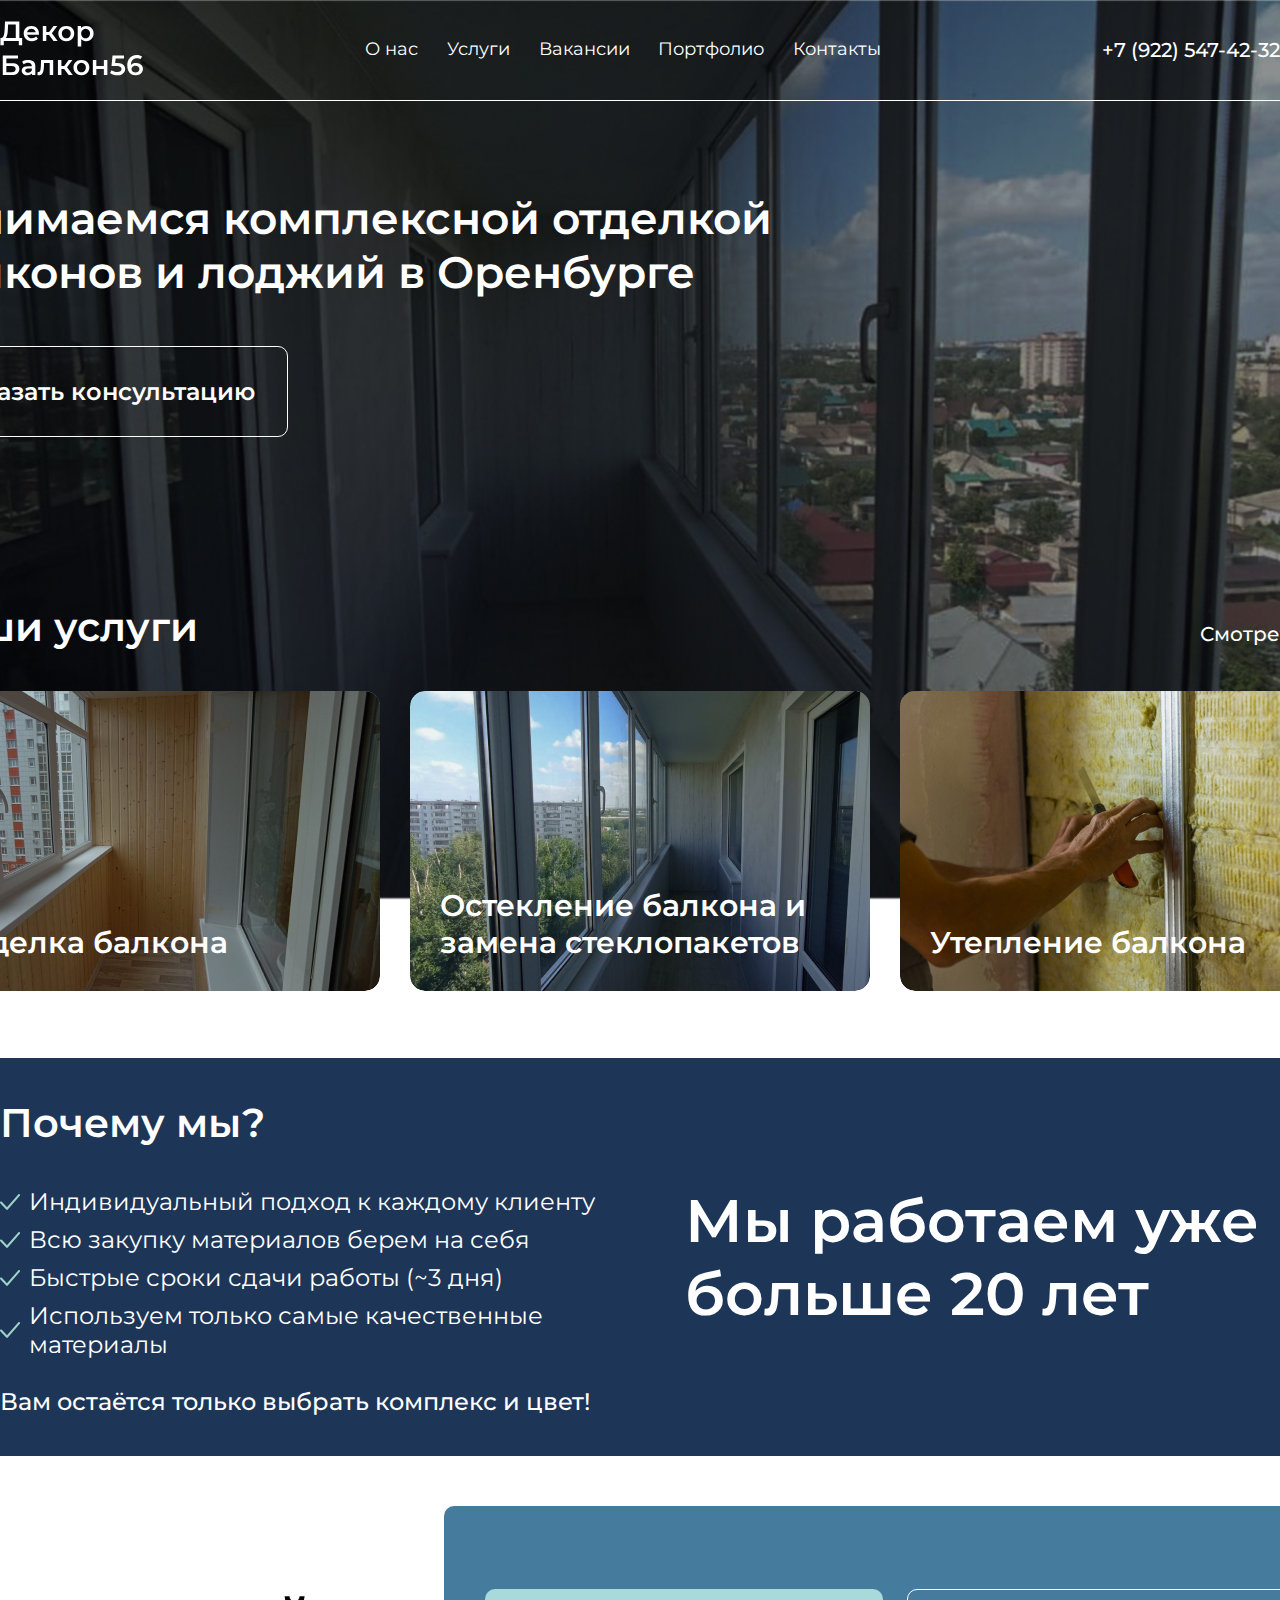
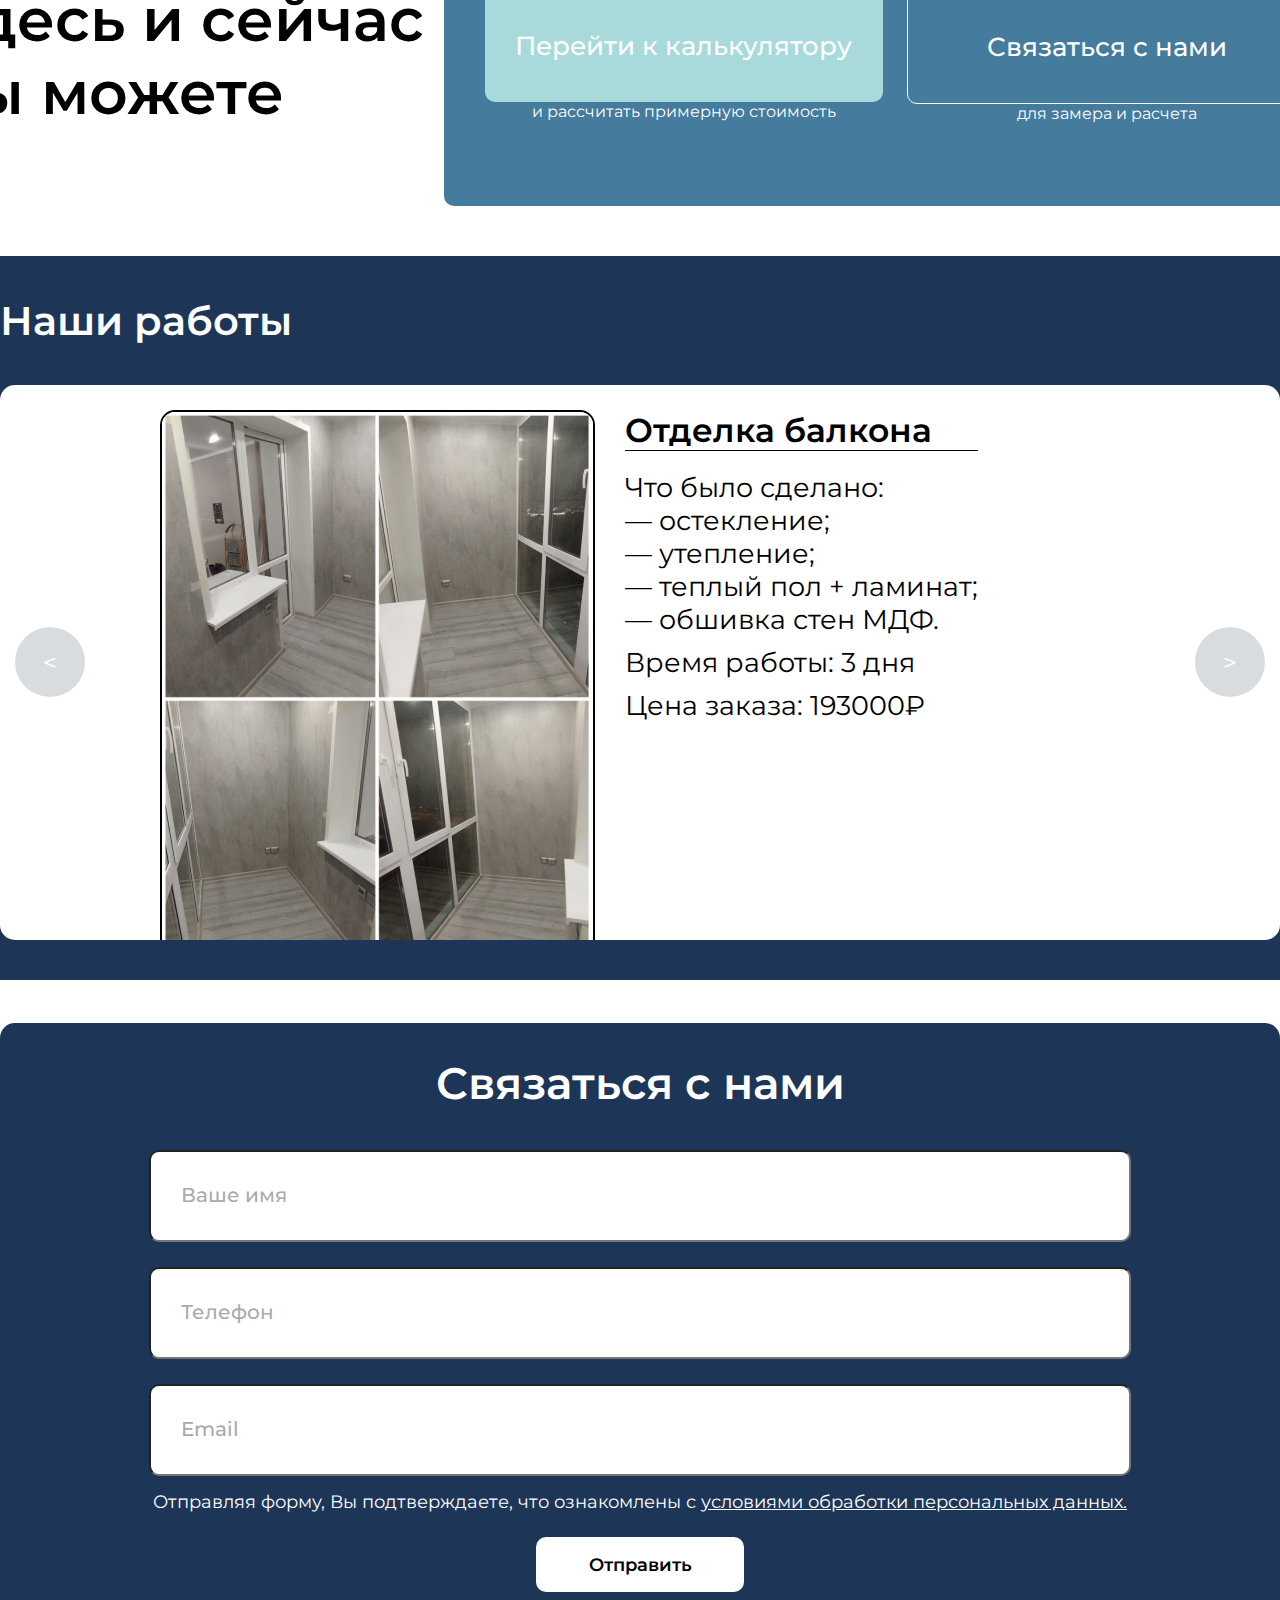
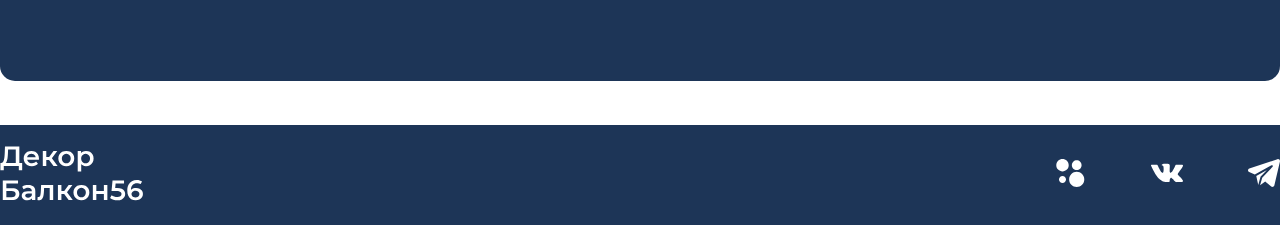
<file: index.html>
<!DOCTYPE html>
<html lang="en">

<head>
    <meta charset="UTF-8">
    <meta name="viewport" content="width=device-width, initial-scale=1.0">
    <link rel="icon" href="imgs/favicon.ico">
    <link rel="stylesheet" href="style.css">
    <title>Балкон Декор</title>
</head>

<body>
    <header class="header">
        <div class="header-content">
            <a href=""><img src="/imgs/logo.svg" alt="" class="logo"></a>
            <div class="navbar">
                <a href="#" class="nav">О нас</a>
                <a href="/services/services.html" class="nav">Услуги</a>
                <a href="/vacancy/vacancy.html" class="nav">Вакансии</a>
                <a href="/portfolio/portfolio.html" class="nav">Портфолио</a>
                <a href="/contacts/contacts.html" class="nav">Контакты</a>
            </div>
            <p class="phone">+7 (922) 547-42-32</p>
        </div>
    </header>
    <main class="main">
        <section class="main-section">
            <div class="main-section-content">
                <h1 class="main-title">Занимаемся комплексной отделкой балконов и лоджий в Оренбурге</h1>
                <a href="" class="main-btn">Заказать консультацию</a>
            </div>
        </section>
        <section class="our-services">
            <div class="our-services-titles">
                <h2 class="title">Наши услуги</h2>
                <a href="" class="see-more">Смотреть все →</a>
            </div>
            <div class="services-cards">
                <div class="card">
                    <img src="/imgs/card1.jpg" alt="finishing" class="card-img">
                    <h3 class="card-title">Отделка балкона</h3>
                </div>
                <div class="card">
                    <img src="/imgs/card2.jpg" alt="glazing" class="card-img">
                    <h3 class="card-title">Остекление балкона и замена стеклопакетов</h3>
                </div>
                <div class="card">
                    <img src="/imgs/card3.jpg" alt="insulation" class="card-img">
                    <h3 class="card-title">Утепление балкона</h3>
                </div>
            </div>
        </section>
        <section class="why-we">
            <div class="why-we-content">
                <div class="why-we-content-texts">
                    <h1 class="title">Почему мы?</h1>
                    <div class="points">
                        <div class="point">
                            <img src="/imgs/check-icon.svg" alt="check" class="check">
                            <p class="text-point">Индивидуальный подход к каждому клиенту</p>
                        </div>
                        <div class="point">
                            <img src="/imgs/check-icon.svg" alt="check" class="check">
                            <p class="text-point">Всю закупку материалов берем на себя</p>
                        </div>
                        <div class="point">
                            <img src="/imgs/check-icon.svg" alt="check" class="check">
                            <p class="text-point">Быстрые сроки сдачи работы (~3 дня)</p>
                        </div>
                        <div class="point">
                            <img src="/imgs/check-icon.svg" alt="check" class="check">
                            <p class="text-point">Используем только самые качественные материалы</p>
                        </div>
                    </div>
                    <p style="font-size: 24px; font-weight: 500; margin-top: 28px;">Вам остаётся только выбрать комплекс
                        и цвет!</p>
                </div>
                <p class="why-we-content-title">Мы работаем уже больше 20 лет</p>
            </div>
        </section>
        <section class="you-can">
            <div class="you-can-content">
                <div class="you-can-title">Здесь и сейчас вы можете</div>
                <div class="right-block">
                    <div class="btns">
                        <div class="btn">
                            <a href="" class="go-calculate-btn">Перейти к калькулятору</a>
                            <p class="go-calculate-text">и рассчитать примерную стоимость</p>
                        </div>
                        <div class="btn">
                            <a href="" class="contact-us-btn">Связаться с нами</a>
                            <p class="contact-us-text">для замера и расчета</p>
                        </div>
                    </div>
                </div>
            </div>
        </section>
        <section class="portfolio">
            <div class="portfolio-content">
                <h2 class="title">Наши работы</h2>
                <div class="slider-container">
                    <div class="slider">
                        <div class="slide">
                            <div class="slide-content">
                                <img src="/imgs/slide1.jpg" alt="slide" class="slide-img">
                                <div class="slide-info">
                                    <div class="slide-title">Отделка балкона</div>
                                    <p class="slide-text">
                                        Что было сделано:<br>
                                        — остекление;<br>
                                        — утепление;<br>
                                        — теплый пол + ламинат;<br>
                                        — обшивка стен МДФ.
                                    </p>
                                    <p class="slide-text">Время работы: 3 дня</p>
                                    <p class="slide-text">Цена заказа: 193000₽</p>
                                </div>
                            </div>
                        </div>
                        <div class="slide">
                            <div class="slide-content">
                                <img src="/imgs/slide2.jpg" alt="slide" class="slide-img">
                                <div class="slide-info">
                                    <div class="slide-title">Отделка балкона</div>
                                    <p class="slide-text">
                                        Что было сделано:<br>
                                        — выравнивание пола;<br>
                                        — очистка и окраска кирпича;<br>
                                        — утепление парапета пеноплексом;<br>
                                        — обшивка стен ПФХ-панелями;<br>
                                        — установка натяжного потолка.
                                    </p>
                                    <p class="slide-text">Время работы: 3 дня</p>
                                    <p class="slide-text">Цена заказа: 124000₽</p>
                                </div>
                            </div>
                        </div>
                        <div class="slide">
                            <div class="slide-content">
                                <img src="/imgs/slide3.jpg" alt="slide" class="slide-img">
                                <div class="slide-info">
                                    <div class="slide-title">Отделка балкона</div>
                                    <p class="slide-text">
                                        Что было сделано:<br>
                                        — обшивка стен ламинированным ПФХ;<br>
                                        — установка пола на лаги + фанера + линолеум;<br>
                                        — обшивка потолка матовым ПФХ.
                                    </p>
                                    <p class="slide-text">Время работы: 2 дня</p>
                                    <p class="slide-text">Цена заказа: 52600₽</p>
                                </div>
                            </div>
                        </div>
                    </div>
                    <button class="prev-button" aria-label="Посмотреть предыдущий слайд">&lt</button>
                    <button class="next-button" aria-label="Посмотреть следующий слайд">&gt</button>
                </div>
            </div>
        </section>
        <section class="form">
            <form action="" type="submit" class="form-content">
                <h1 class="form-title">Связаться с нами</h1>
                <div class="inputs">
                    <input type="text" class="input" placeholder="Ваше имя">
                    <input type="tel" class="input" placeholder="Телефон">
                    <input type="email" class="input" placeholder="Email">
                </div>
                <p style="font-size: 18px; font-weight: 400; margin-top: 15px;">Отправляя форму, Вы подтверждаете, что
                    ознакомлены с <a href="" style="text-decoration: underline;">условиями обработки персональных
                        данных.</a>
                </p>
                <button class="form-btn">Отправить</button>
            </form>
        </section>
    </main>
    <footer class="footer">
        <div class="footer-content">
            <a href=""><img src="/imgs/logo.svg" alt="logo"></a>
            <div class="contacts-icons">
                <a
                    href="https://www.avito.ru/user/b74a5e286d7a058e4a85382379dcdaa6/profile/all?sellerId=b74a5e286d7a058e4a85382379dcdaa6"><img
                        src="/imgs/avito.svg" alt="avito" class="icon"></a>
                <a href="https://vk.com/dekorbalkon56"><img src="/imgs/vk.svg" alt="vkontakte" class="icon"></a>
                <a href="https://t.me/balkondecor56"><img src="/imgs/tg.svg" alt="telegram" class="icon"></a>
            </div>
        </div>
    </footer>
</body>
<script src="/script.js"></script>

</html>
</file>
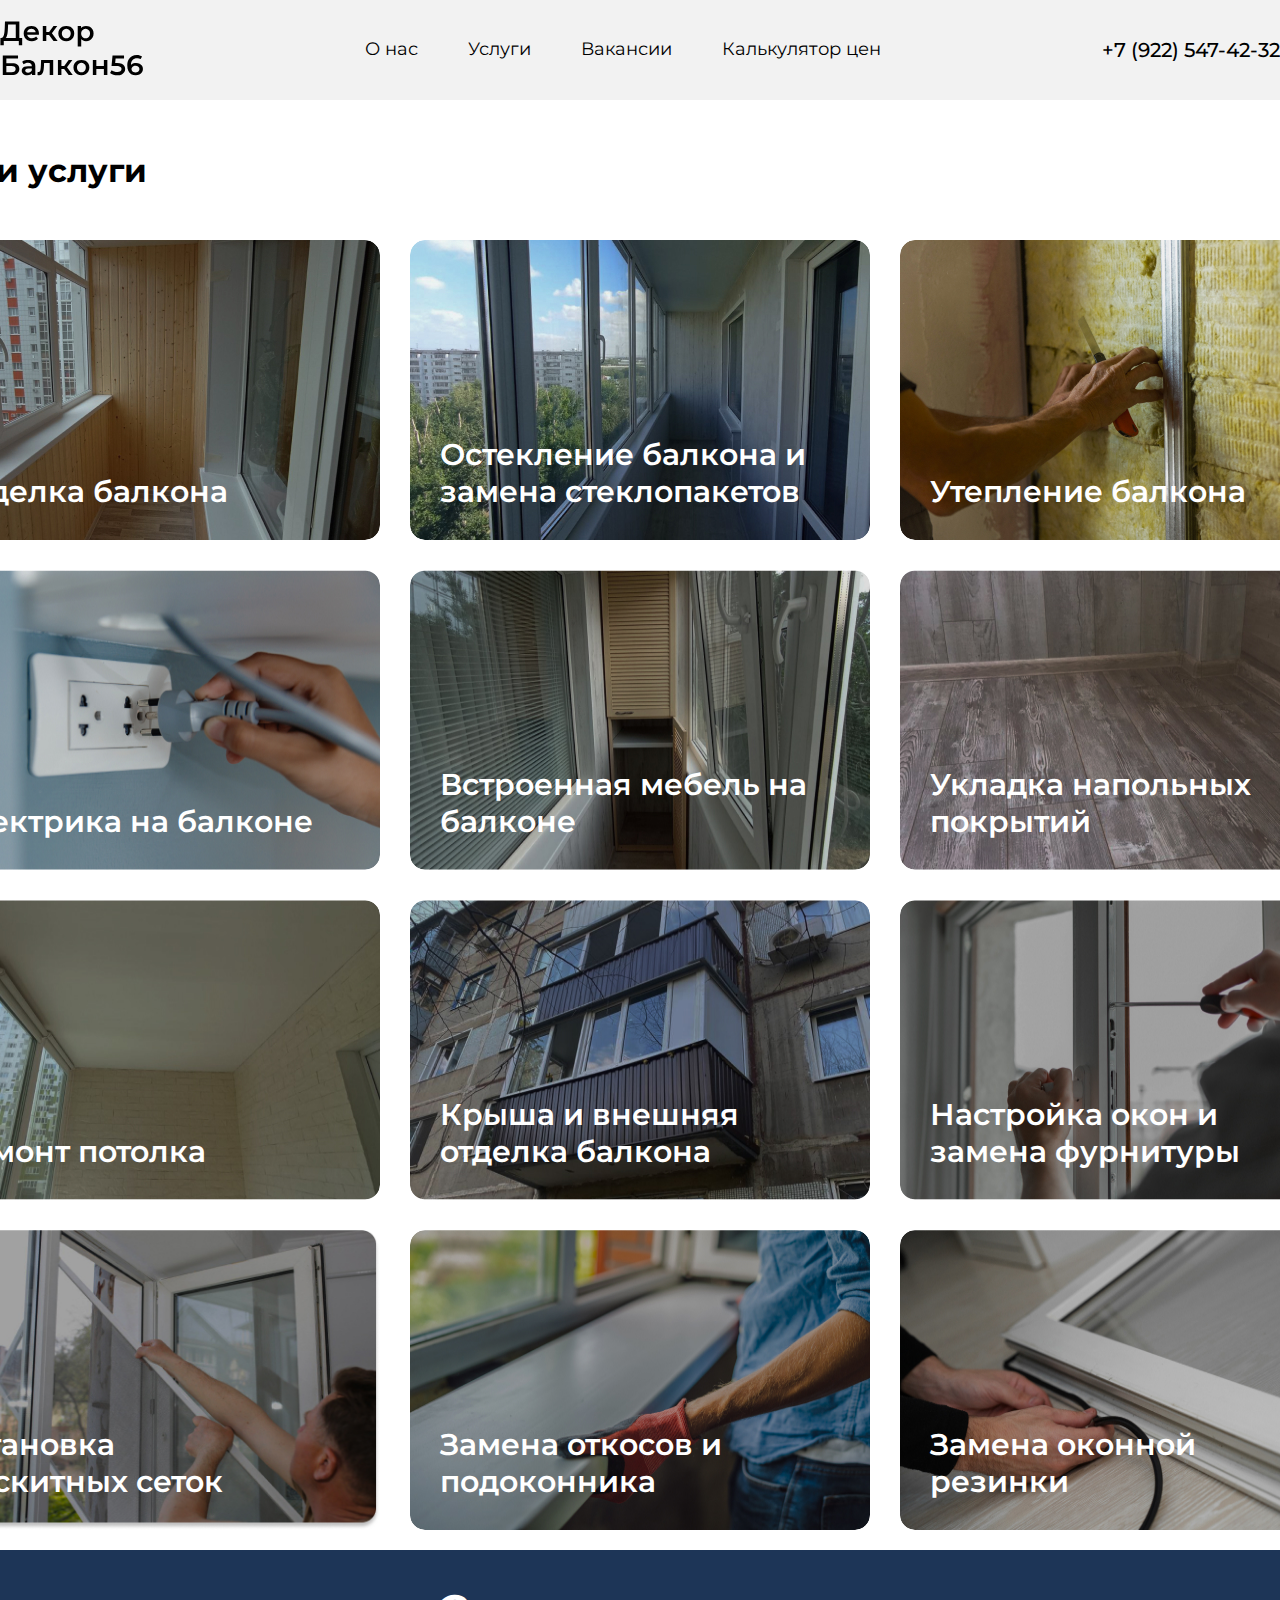
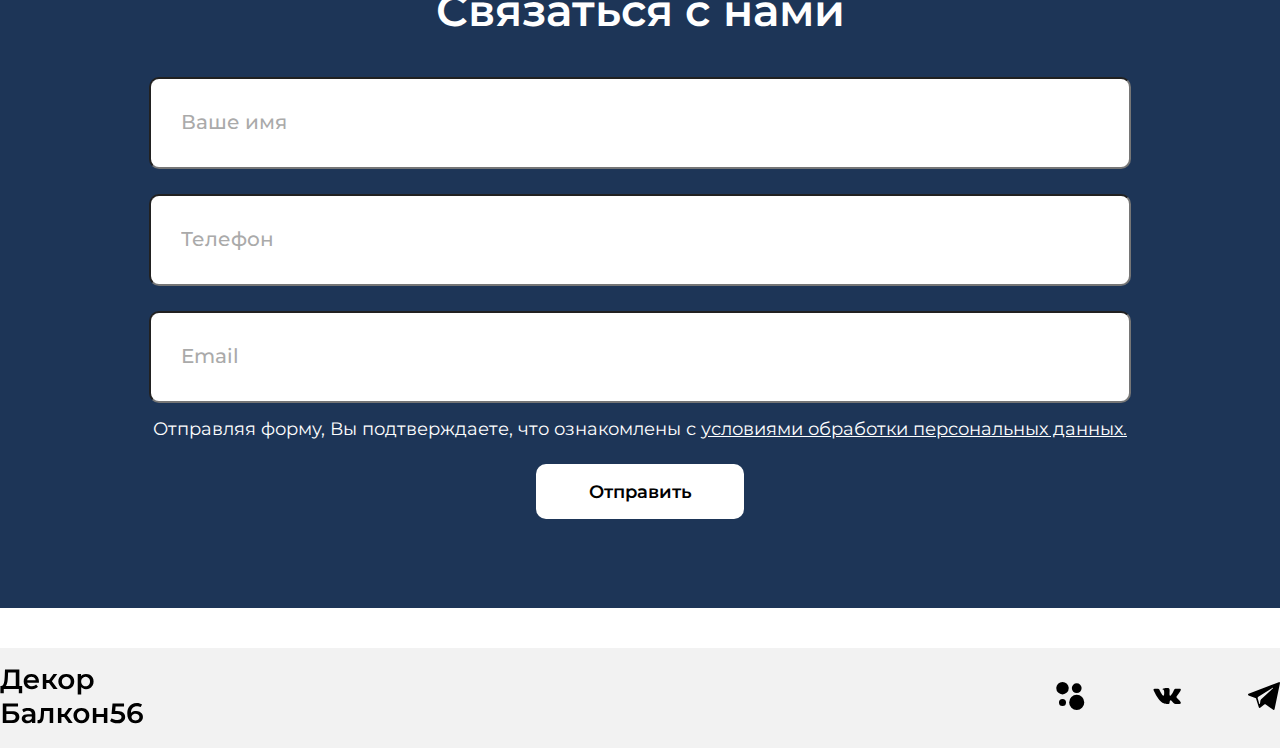
<file: services.html>
<!DOCTYPE html>
<html lang="en">

<head>
    <meta charset="UTF-8">
    <meta name="viewport" content="width=device-width, initial-scale=1.0">
    <title>Услуги Декор Балкон</title>
    <link rel="stylesheet" href="services.css">
</head>

<body>
    <header class="header">
        <div class="header-content">
            <a href=""><img src="imgs/logo-black.svg" alt="" class="logo"></a>
            <div class="navbar">
                <a href="main.html" class="nav">О нас</a>
                <a href="services.html" class="nav">Услуги</a>
                <a href="vacancy.html" class="nav">Вакансии</a>
                <a href="" class="nav">Калькулятор цен</a>
            </div>
            <p class="phone">+7 (922) 547-42-32</p>
        </div>
    </header>
    <main class="main">
        <div class="main-content">
            <h1 class="title">Наши услуги</h1>
            <div class="services-carts">
                <div class="cart">
                    <img src="imgs/card1.jpg" alt="finishing" class="cart-img">
                    <h3 class="cart-title">Отделка балкона</h3>
                </div>
                <div class="cart">
                    <img src="imgs/card2.jpg" alt="glazing" class="cart-img">
                    <h3 class="cart-title">Остекление балкона и замена стеклопакетов</h3>
                </div>
                <div class="cart">
                    <img src="imgs/card3.jpg" alt="insulation" class="cart-img">
                    <h3 class="cart-title">Утепление балкона</h3>
                </div>
                <div class="cart">
                    <img src="imgs/card4.jpg" alt="insulation" class="cart-img">
                    <h3 class="cart-title">Электрика на балконе</h3>
                </div>
                <div class="cart">
                    <img src="imgs/card5.jpg" alt="insulation" class="cart-img">
                    <h3 class="cart-title">Встроенная мебель на балконе</h3>
                </div>
                <div class="cart">
                    <img src="imgs/card6.jpg" alt="insulation" class="cart-img">
                    <h3 class="cart-title">Укладка напольных покрытий</h3>
                </div>
                <div class="cart">
                    <img src="imgs/card7.jpg" alt="insulation" class="cart-img">
                    <h3 class="cart-title">Ремонт потолка</h3>
                </div>
                <div class="cart">
                    <img src="imgs/card8.jpg" alt="insulation" class="cart-img">
                    <h3 class="cart-title">Крыша и внешняя отделка балкона</h3>
                </div>
                <div class="cart">
                    <img src="imgs/card9.jpg" alt="insulation" class="cart-img">
                    <h3 class="cart-title">Настройка окон и <br> замена фурнитуры</h3>
                </div>
                <div class="cart">
                    <img src="imgs/card10.jpg" alt="insulation" class="cart-img">
                    <h3 class="cart-title">Установка<br> москитных сеток</h3>
                </div>
                <div class="cart">
                    <img src="imgs/card11.jpg" alt="insulation" class="cart-img">
                    <h3 class="cart-title">Замена откосов и подоконника</h3>
                </div>
                <div class="cart">
                    <img src="imgs/card12.jpg" alt="insulation" class="cart-img">
                    <h3 class="cart-title">Замена оконной<br> резинки</h3>
                </div>
            </div>
            <form action="" type="submit" class="form-content">
                <h1 class="form-title">Связаться с нами</h1>
                <div class="inputs">
                    <input type="text" class="input" placeholder="Ваше имя">
                    <input type="tel" class="input" placeholder="Телефон">
                    <input type="email" class="input" placeholder="Email">
                </div>
                <p style="font-size: 18px; font-weight: 400; margin-top: 15px;">Отправляя форму, Вы подтверждаете, что
                    ознакомлены с <a href="" style="text-decoration: underline;">условиями обработки персональных
                        данных.</a>
                </p>
                <button class="form-btn">Отправить</button>
            </form>
        </div>
    </main>

    <footer class="footer">
        <div class="footer-content">
            <a href=""><img src="imgs/logo-black.svg" alt="logo"></a>
            <div class="contacts-icons">
                <a
                    href="https://www.avito.ru/user/b74a5e286d7a058e4a85382379dcdaa6/profile/all?sellerId=b74a5e286d7a058e4a85382379dcdaa6"><img
                        src="imgs/avito-black.svg" alt="avito" class="icon"></a>
                <a href="https://vk.com/dekorbalkon56"><img src="imgs/vk-black.svg" alt="vkontakte" class="icon"></a>
                <a href="https://t.me/balkondecor56"><img src="imgs/tg-black.svg" alt="telegram" class="icon"></a>
            </div>
        </div>
    </footer>

</body>

</html>
</file>
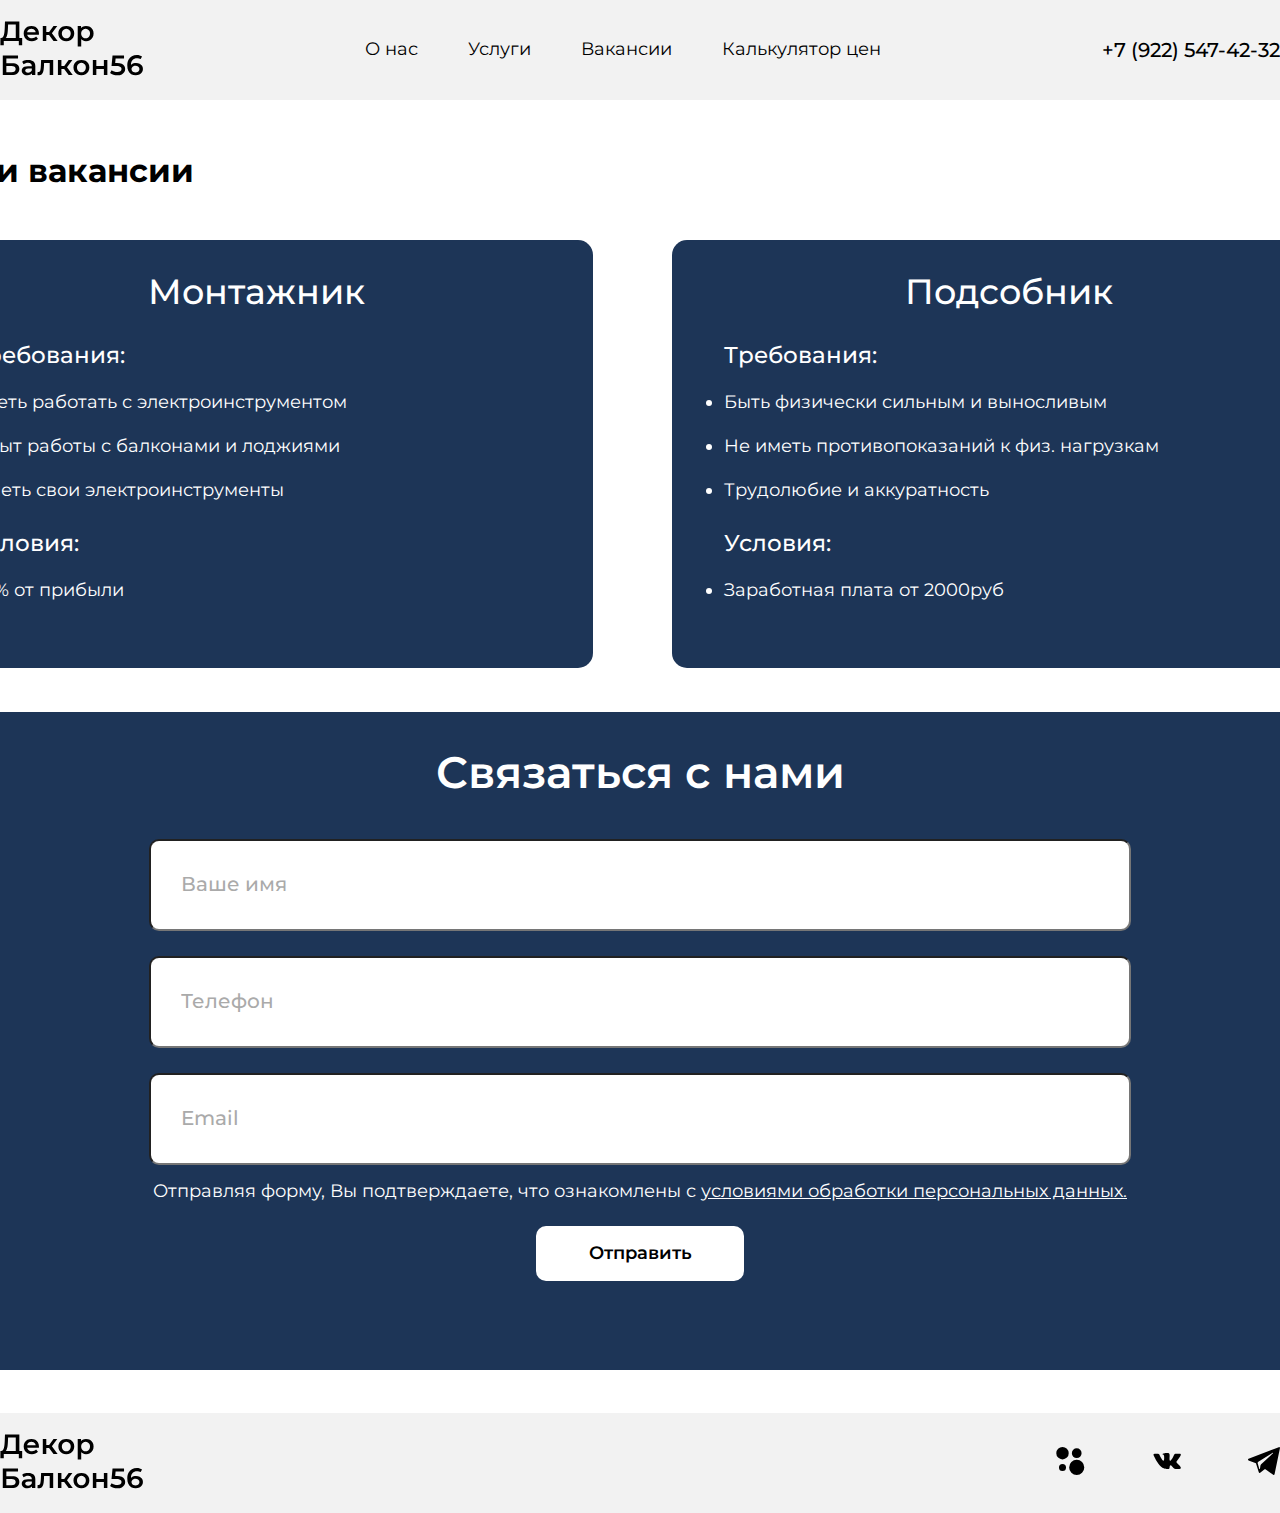
<file: vacancy.html>
<!DOCTYPE html>
<html lang="en">

<head>
    <meta charset="UTF-8">
    <meta name="viewport" content="width=device-width, initial-scale=1.0">
    <title>Вакансии Декор Балкон</title>
    <link rel="stylesheet" href="vacancy.css">
</head>

<body>
    <header class="header">
        <div class="header-content">
            <a href=""><img src="imgs/logo-black.svg" alt="" class="logo"></a>
            <div class="navbar">
                <a href="" class="nav">О нас</a>
                <a href="" class="nav">Услуги</a>
                <a href="" class="nav">Вакансии</a>
                <a href="" class="nav">Калькулятор цен</a>
            </div>
            <p class="phone">+7 (922) 547-42-32</p>
        </div>
    </header>
    <main class="main">
        <div class="main-content">
            <h1 class="title">Наши вакансии</h1>
            <div class="cards">
                <div class="card">
                    <h2 class="card-title">Монтажник</h2>
                    <ul class="requirements">
                        <p class="req-title">Требования:</p>
                        <li class="req">Уметь работать с электроинструментом</li>
                        <li class="req">Опыт работы с балконами и лоджиями</li>
                        <li class="req">Иметь свои электроинструменты</li>
                    </ul>
                    <ul class="requirements">
                        <p class="req-title">Условия:</p>
                        <li class="req">50% от прибыли</li>
                    </ul>
                </div>
                <div class="card">
                    <h2 class="card-title">Подсобник</h2>
                    <ul class="requirements">
                        <p class="req-title">Требования:</p>
                        <li class="req">Быть физически сильным и выносливым</li>
                        <li class="req">Не иметь противопоказаний к физ. нагрузкам</li>
                        <li class="req">Трудолюбие и аккуратность</li>
                    </ul>
                    <ul class="requirements">
                        <p class="req-title">Условия:</p>
                        <li class="req">Заработная плата от 2000руб</li>
                    </ul>
                </div>
            </div>
            <section class="form">
                <form action="" type="submit" class="form-content">
                    <h1 class="form-title">Связаться с нами</h1>
                    <div class="inputs">
                        <input type="text" class="input" placeholder="Ваше имя">
                        <input type="tel" class="input" placeholder="Телефон">
                        <input type="email" class="input" placeholder="Email">
                    </div>
                    <p style="font-size: 18px; font-weight: 400; margin-top: 15px;">Отправляя форму, Вы подтверждаете, что
                        ознакомлены с <a href="" style="text-decoration: underline;">условиями обработки персональных
                            данных.</a>
                    </p>
                    <button class="form-btn">Отправить</button>
                </form>
            </section>
        </div>
    </main>
    <footer class="footer">
        <div class="footer-content">
            <a href=""><img src="imgs/logo-black.svg" alt="logo"></a>
            <div class="contacts-icons">
                <a
                    href="https://www.avito.ru/user/b74a5e286d7a058e4a85382379dcdaa6/profile/all?sellerId=b74a5e286d7a058e4a85382379dcdaa6"><img
                        src="imgs/avito-black.svg" alt="avito" class="icon"></a>
                <a href="https://vk.com/dekorbalkon56"><img src="imgs/vk-black.svg" alt="vkontakte" class="icon"></a>
                <a href="https://t.me/balkondecor56"><img src="imgs/tg-black.svg" alt="telegram" class="icon"></a>
            </div>
        </div>
    </footer>
</body>

</html>
</file>
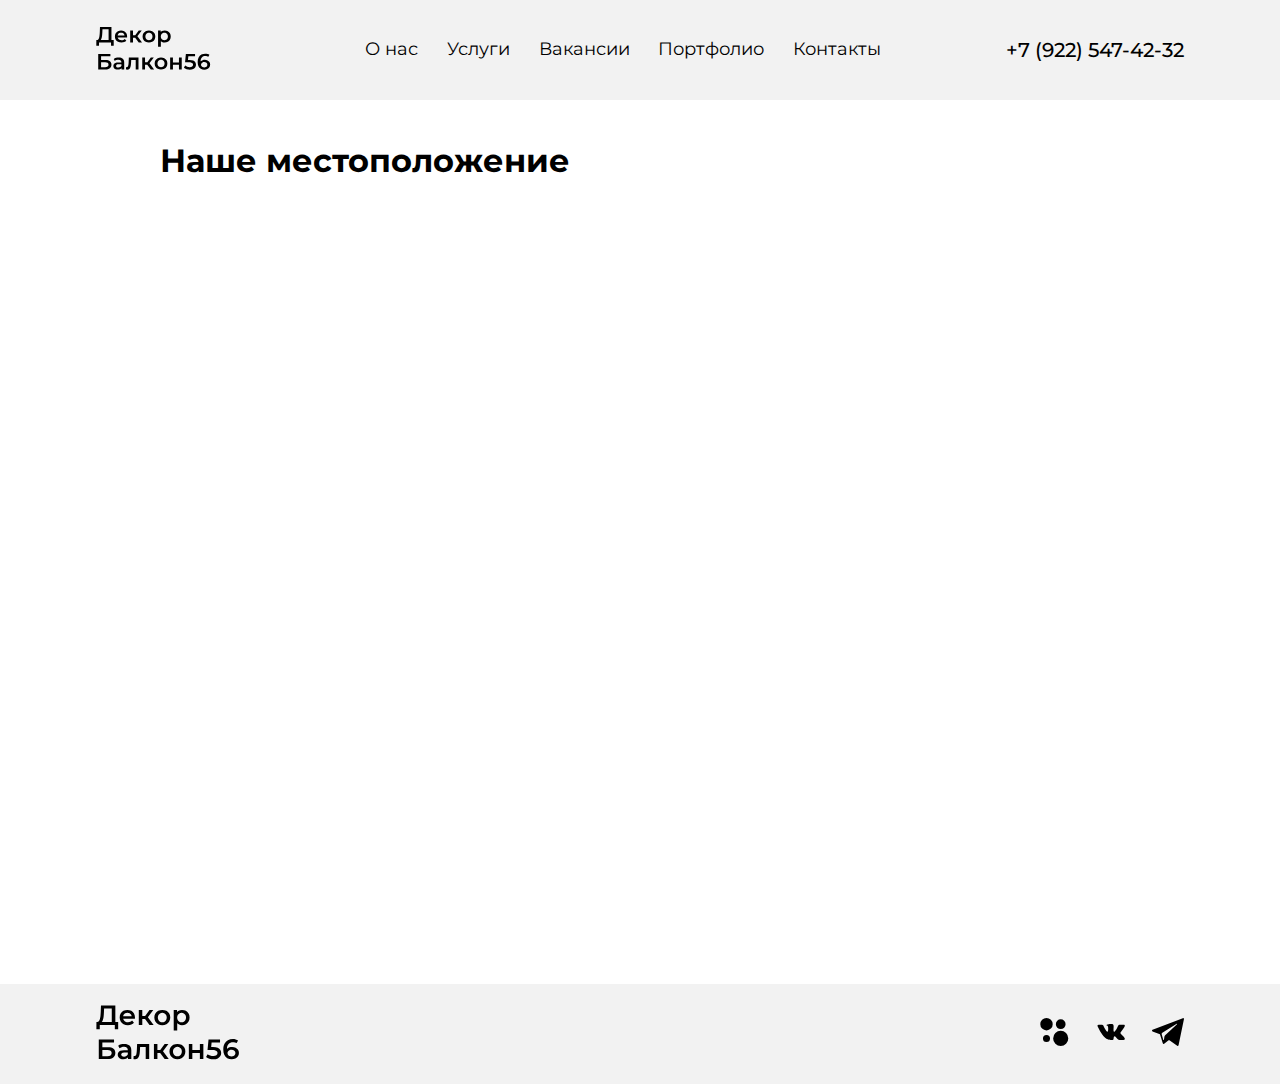
<file: contacts/contacts.html>
<!DOCTYPE html>
<html lang="en">
<head>
    <meta charset="UTF-8">
    <meta name="viewport" content="width=device-width, initial-scale=1.0">
    <link rel="stylesheet" href="/portfolio/portfolio.css">
    <link rel="icon" href="/imgs/favicon.ico">
    <title>Контакты - Балкон Декор</title>
</head>
<body>
    <header class="header">
        <div class="header-content">
            <a href=""><img src="/imgs/logo-black.svg" alt="" class="logo"></a>
            <div class="navbar">
                <a href="/main/main.html" class="nav">О нас</a>
                <a href="/services/services.html" class="nav">Услуги</a>
                <a href="#" class="nav">Вакансии</a>
                <a href="/portfolio/portfolio.html" class="nav">Портфолио</a>
                <a href="/contacts/contacts.html" class="nav">Контакты</a>
            </div>
            <p class="phone">+7 (922) 547-42-32</p>
        </div>
    </header>
    <main class="main">
        <div class="main-content">
            <h1 class="title">Наше местоположение</h1>
            <div style="border-radius: 30px;">
                <iframe src="https://yandex.ru/map-widget/v1/?um=constructor%3Aebd9b2a3930c9f3cc65f342786aed77baff4ea3b5453b0f8bf4760b796d960e8&amp;source=constructor" width="1280" height="720" frameborder="0"></iframe>
            </div>
        </div>
        </main>
    <footer class="footer">
        <div class="footer-content">
            <a href=""><img src="/imgs/logo-black.svg" alt="logo"></a>
            <div class="contacts-icons">
                <a
                    href="https://www.avito.ru/user/b74a5e286d7a058e4a85382379dcdaa6/profile/all?sellerId=b74a5e286d7a058e4a85382379dcdaa6"><img
                        src="/imgs/avito-black.svg" alt="avito" class="icon"></a>
                <a href="https://vk.com/dekorbalkon56"><img src="/imgs/vk-black.svg" alt="vkontakte" class="icon"></a>
                <a href="https://t.me/balkondecor56"><img src="/imgs/tg-black.svg" alt="telegram" class="icon"></a>
            </div>
        </div>
    </footer>
    
</body>
</html>
</file>
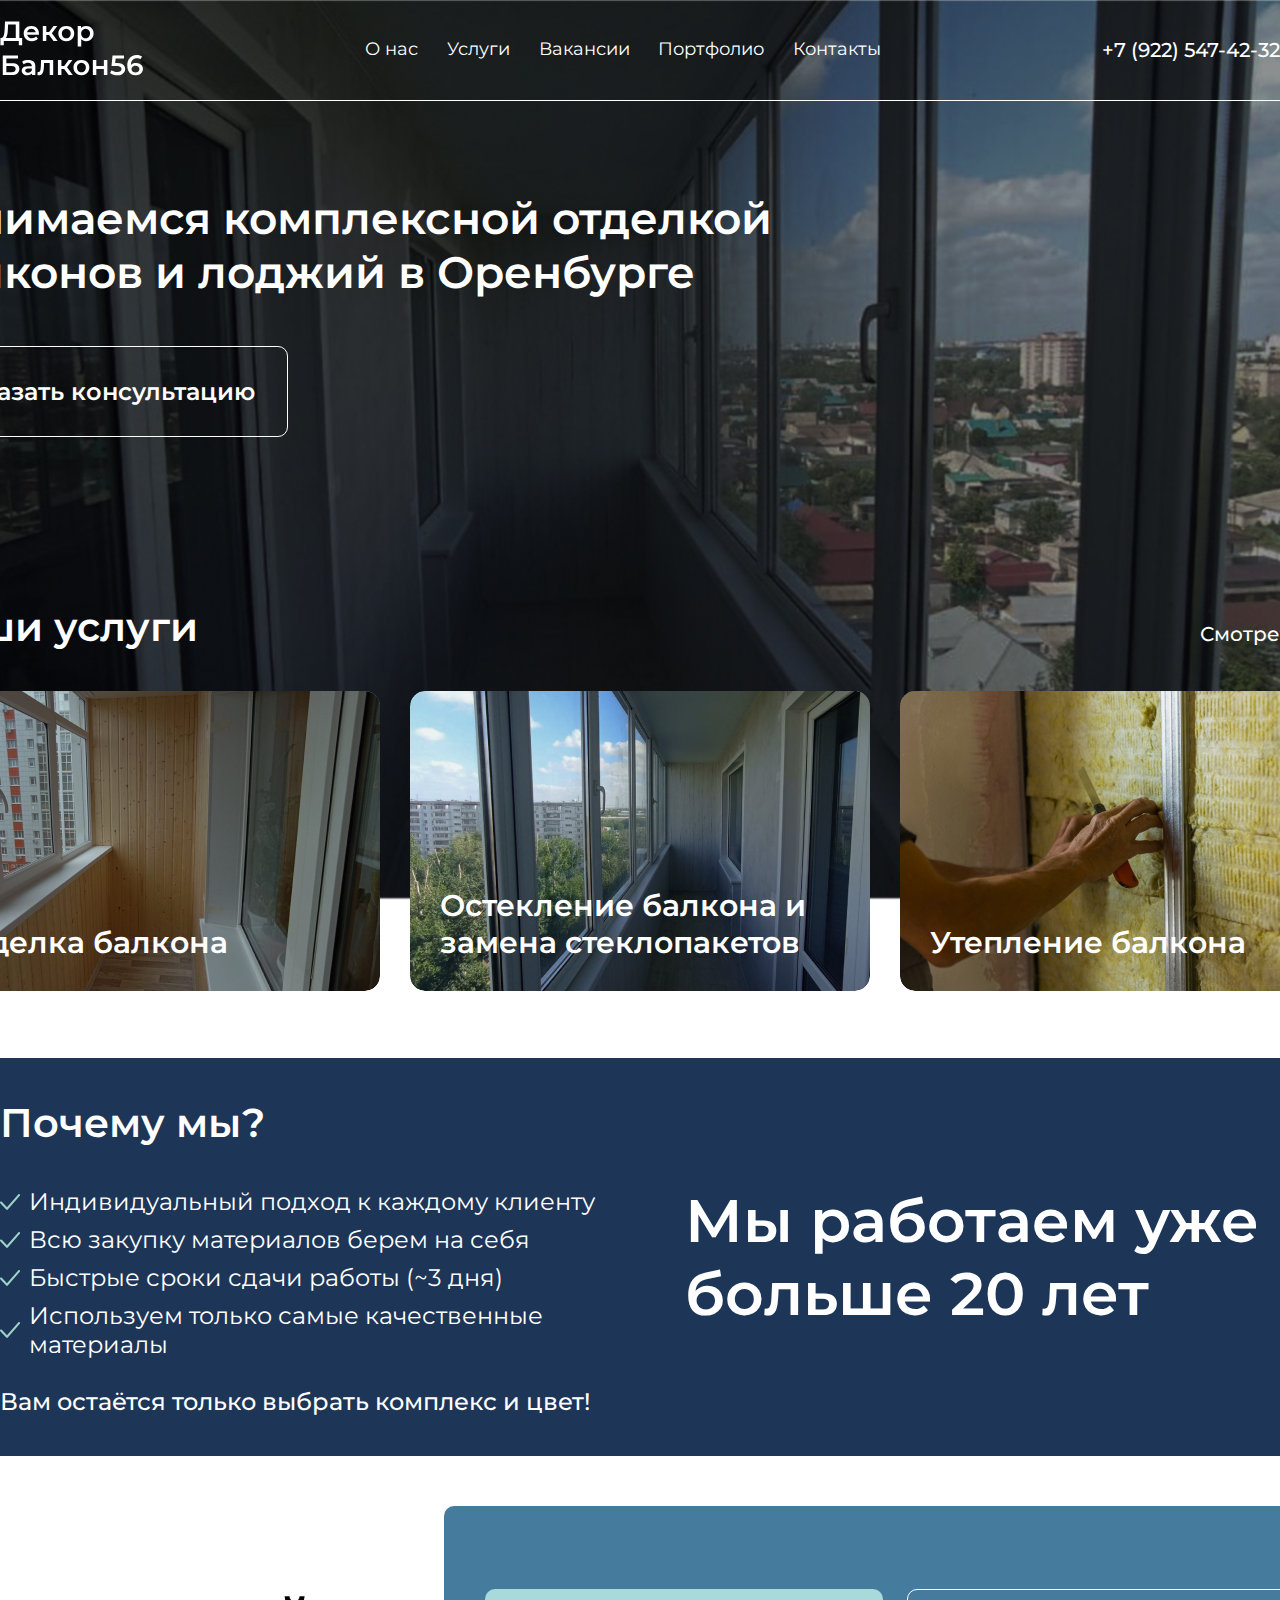
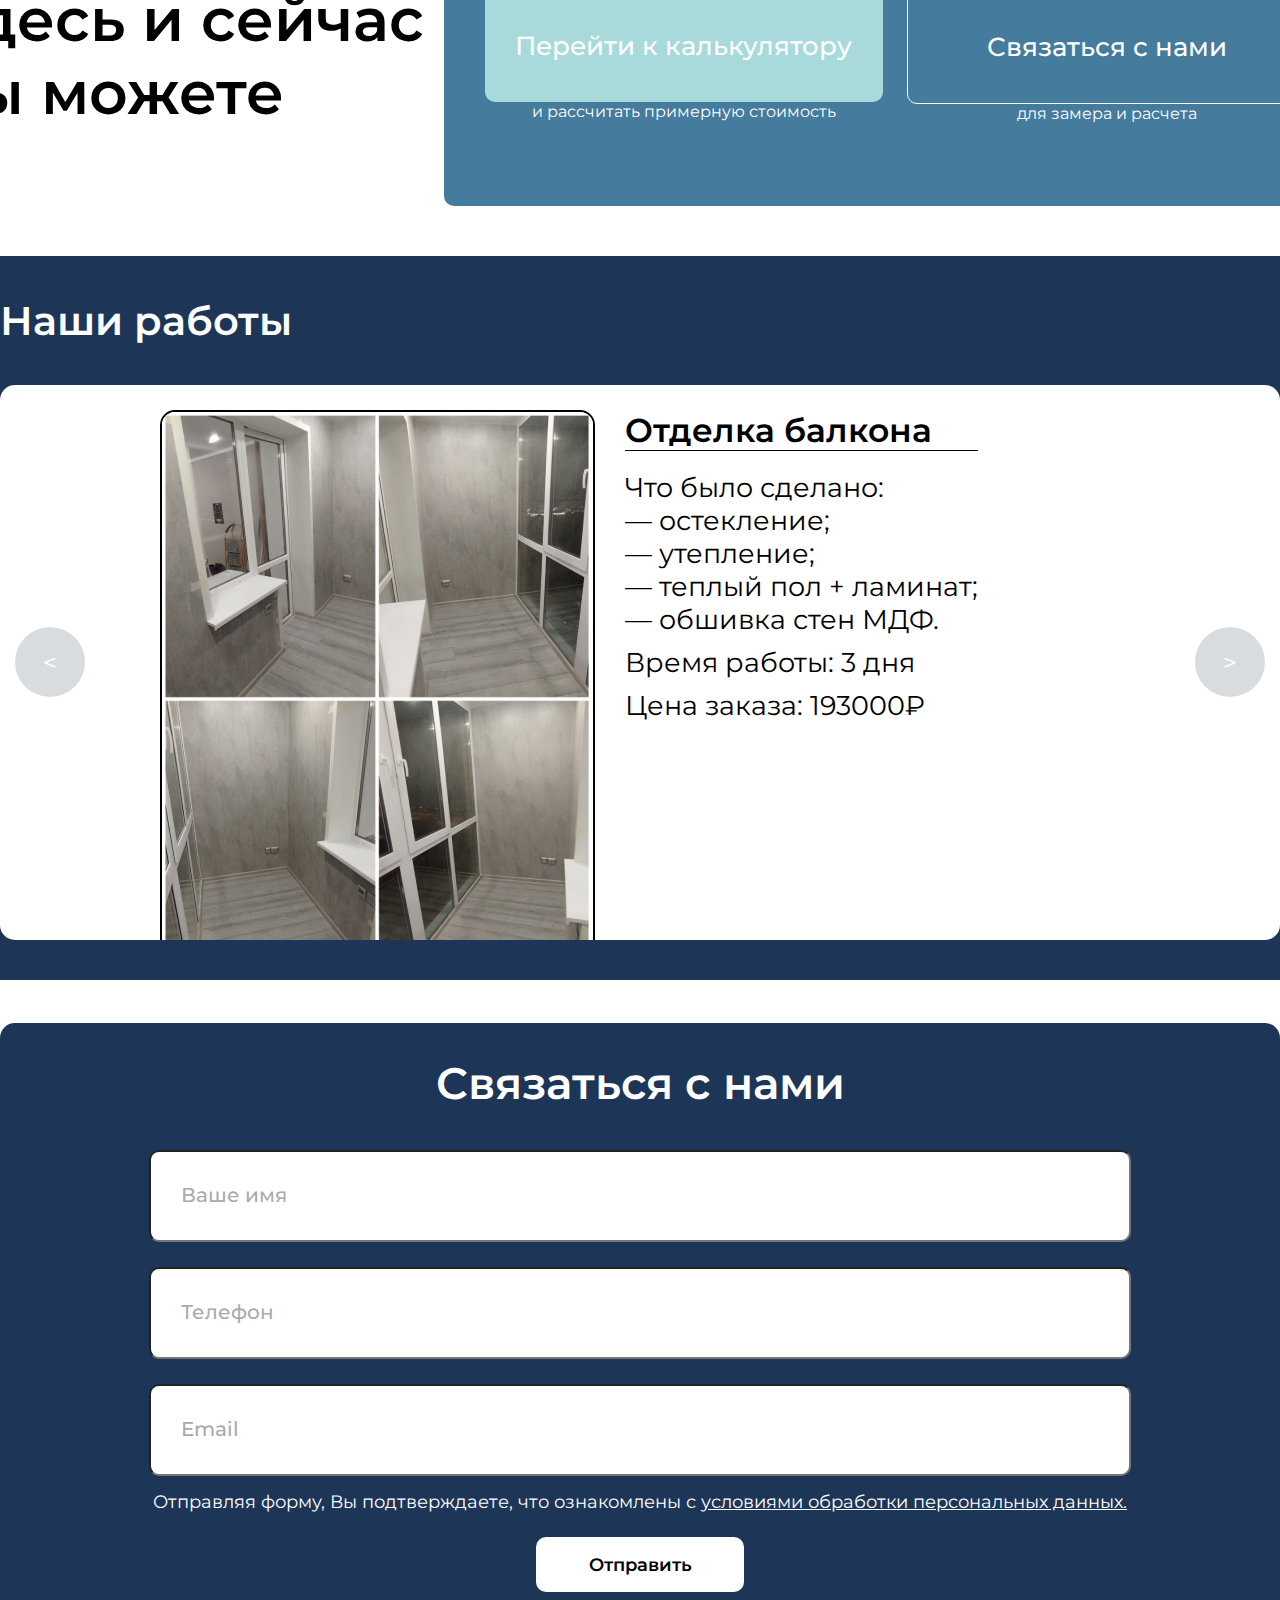
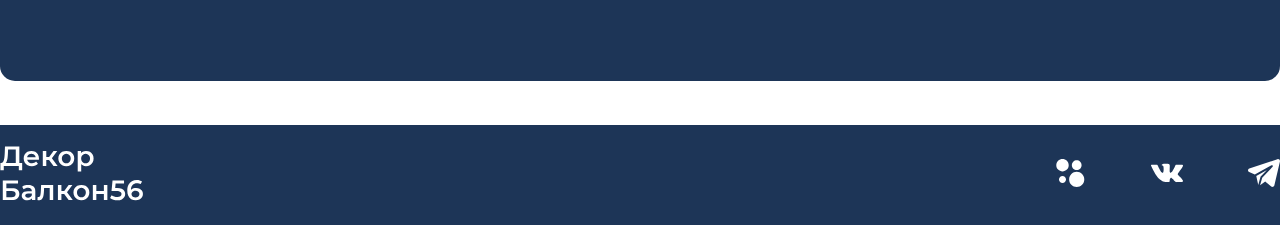
<file: main/main.html>
<!DOCTYPE html>
<html lang="en">

<head>
    <meta charset="UTF-8">
    <meta name="viewport" content="width=device-width, initial-scale=1.0">
    <link rel="icon" href="imgs/favicon.ico">
    <link rel="stylesheet" href="main.css">
    <title>Балкон Декор</title>
</head>

<body>
    <header class="header">
        <div class="header-content">
            <a href=""><img src="/imgs/logo.svg" alt="" class="logo"></a>
            <div class="navbar">
                <a href="#" class="nav">О нас</a>
                <a href="/services/services.html" class="nav">Услуги</a>
                <a href="/vacancy/vacancy.html" class="nav">Вакансии</a>
                <a href="/portfolio/portfolio.html" class="nav">Портфолио</a>
                <a href="/contacts/contacts.html" class="nav">Контакты</a>
            </div>
            <p class="phone">+7 (922) 547-42-32</p>
        </div>
    </header>
    <main class="main">
        <section class="main-section">
            <div class="main-section-content">
                <h1 class="main-title">Занимаемся комплексной отделкой балконов и лоджий в Оренбурге</h1>
                <a href="" class="main-btn">Заказать консультацию</a>
            </div>
        </section>
        <section class="our-services">
            <div class="our-services-titles">
                <h2 class="title">Наши услуги</h2>
                <a href="" class="see-more">Смотреть все →</a>
            </div>
            <div class="services-cards">
                <div class="card">
                    <img src="/imgs/card1.jpg" alt="finishing" class="card-img">
                    <h3 class="card-title">Отделка балкона</h3>
                </div>
                <div class="card">
                    <img src="/imgs/card2.jpg" alt="glazing" class="card-img">
                    <h3 class="card-title">Остекление балкона и замена стеклопакетов</h3>
                </div>
                <div class="card">
                    <img src="/imgs/card3.jpg" alt="insulation" class="card-img">
                    <h3 class="card-title">Утепление балкона</h3>
                </div>
            </div>
        </section>
        <section class="why-we">
            <div class="why-we-content">
                <div class="why-we-content-texts">
                    <h1 class="title">Почему мы?</h1>
                    <div class="points">
                        <div class="point">
                            <img src="/imgs/check-icon.svg" alt="check" class="check">
                            <p class="text-point">Индивидуальный подход к каждому клиенту</p>
                        </div>
                        <div class="point">
                            <img src="/imgs/check-icon.svg" alt="check" class="check">
                            <p class="text-point">Всю закупку материалов берем на себя</p>
                        </div>
                        <div class="point">
                            <img src="/imgs/check-icon.svg" alt="check" class="check">
                            <p class="text-point">Быстрые сроки сдачи работы (~3 дня)</p>
                        </div>
                        <div class="point">
                            <img src="/imgs/check-icon.svg" alt="check" class="check">
                            <p class="text-point">Используем только самые качественные материалы</p>
                        </div>
                    </div>
                    <p style="font-size: 24px; font-weight: 500; margin-top: 28px;">Вам остаётся только выбрать комплекс
                        и цвет!</p>
                </div>
                <p class="why-we-content-title">Мы работаем уже больше 20 лет</p>
            </div>
        </section>
        <section class="you-can">
            <div class="you-can-content">
                <div class="you-can-title">Здесь и сейчас вы можете</div>
                <div class="right-block">
                    <div class="btns">
                        <div class="btn">
                            <a href="" class="go-calculate-btn">Перейти к калькулятору</a>
                            <p class="go-calculate-text">и рассчитать примерную стоимость</p>
                        </div>
                        <div class="btn">
                            <a href="" class="contact-us-btn">Связаться с нами</a>
                            <p class="contact-us-text">для замера и расчета</p>
                        </div>
                    </div>
                </div>
            </div>
        </section>
        <section class="portfolio">
            <div class="portfolio-content">
                <h2 class="title">Наши работы</h2>
                <div class="slider-container">
                    <div class="slider">
                        <div class="slide">
                            <div class="slide-content">
                                <img src="/imgs/slide1.jpg" alt="slide" class="slide-img">
                                <div class="slide-info">
                                    <div class="slide-title">Отделка балкона</div>
                                    <p class="slide-text">
                                        Что было сделано:<br>
                                        — остекление;<br>
                                        — утепление;<br>
                                        — теплый пол + ламинат;<br>
                                        — обшивка стен МДФ.
                                    </p>
                                    <p class="slide-text">Время работы: 3 дня</p>
                                    <p class="slide-text">Цена заказа: 193000₽</p>
                                </div>
                            </div>
                        </div>
                        <div class="slide">
                            <div class="slide-content">
                                <img src="/imgs/slide2.jpg" alt="slide" class="slide-img">
                                <div class="slide-info">
                                    <div class="slide-title">Отделка балкона</div>
                                    <p class="slide-text">
                                        Что было сделано:<br>
                                        — выравнивание пола;<br>
                                        — очистка и окраска кирпича;<br>
                                        — утепление парапета пеноплексом;<br>
                                        — обшивка стен ПФХ-панелями;<br>
                                        — установка натяжного потолка.
                                    </p>
                                    <p class="slide-text">Время работы: 3 дня</p>
                                    <p class="slide-text">Цена заказа: 124000₽</p>
                                </div>
                            </div>
                        </div>
                        <div class="slide">
                            <div class="slide-content">
                                <img src="/imgs/slide3.jpg" alt="slide" class="slide-img">
                                <div class="slide-info">
                                    <div class="slide-title">Отделка балкона</div>
                                    <p class="slide-text">
                                        Что было сделано:<br>
                                        — обшивка стен ламинированным ПФХ;<br>
                                        — установка пола на лаги + фанера + линолеум;<br>
                                        — обшивка потолка матовым ПФХ.
                                    </p>
                                    <p class="slide-text">Время работы: 2 дня</p>
                                    <p class="slide-text">Цена заказа: 52600₽</p>
                                </div>
                            </div>
                        </div>
                    </div>
                    <button class="prev-button" aria-label="Посмотреть предыдущий слайд">&lt</button>
                    <button class="next-button" aria-label="Посмотреть следующий слайд">&gt</button>
                </div>
            </div>
        </section>
        <section class="form">
            <form action="" type="submit" class="form-content">
                <h1 class="form-title">Связаться с нами</h1>
                <div class="inputs">
                    <input type="text" class="input" placeholder="Ваше имя">
                    <input type="tel" class="input" placeholder="Телефон">
                    <input type="email" class="input" placeholder="Email">
                </div>
                <p style="font-size: 18px; font-weight: 400; margin-top: 15px;">Отправляя форму, Вы подтверждаете, что
                    ознакомлены с <a href="" style="text-decoration: underline;">условиями обработки персональных
                        данных.</a>
                </p>
                <button class="form-btn">Отправить</button>
            </form>
        </section>
    </main>
    <footer class="footer">
        <div class="footer-content">
            <a href=""><img src="/imgs/logo.svg" alt="logo"></a>
            <div class="contacts-icons">
                <a
                    href="https://www.avito.ru/user/b74a5e286d7a058e4a85382379dcdaa6/profile/all?sellerId=b74a5e286d7a058e4a85382379dcdaa6"><img
                        src="/imgs/avito.svg" alt="avito" class="icon"></a>
                <a href="https://vk.com/dekorbalkon56"><img src="/imgs/vk.svg" alt="vkontakte" class="icon"></a>
                <a href="https://t.me/balkondecor56"><img src="/imgs/tg.svg" alt="telegram" class="icon"></a>
            </div>
        </div>
    </footer>
</body>
<script src="/script.js"></script>

</html>
</file>
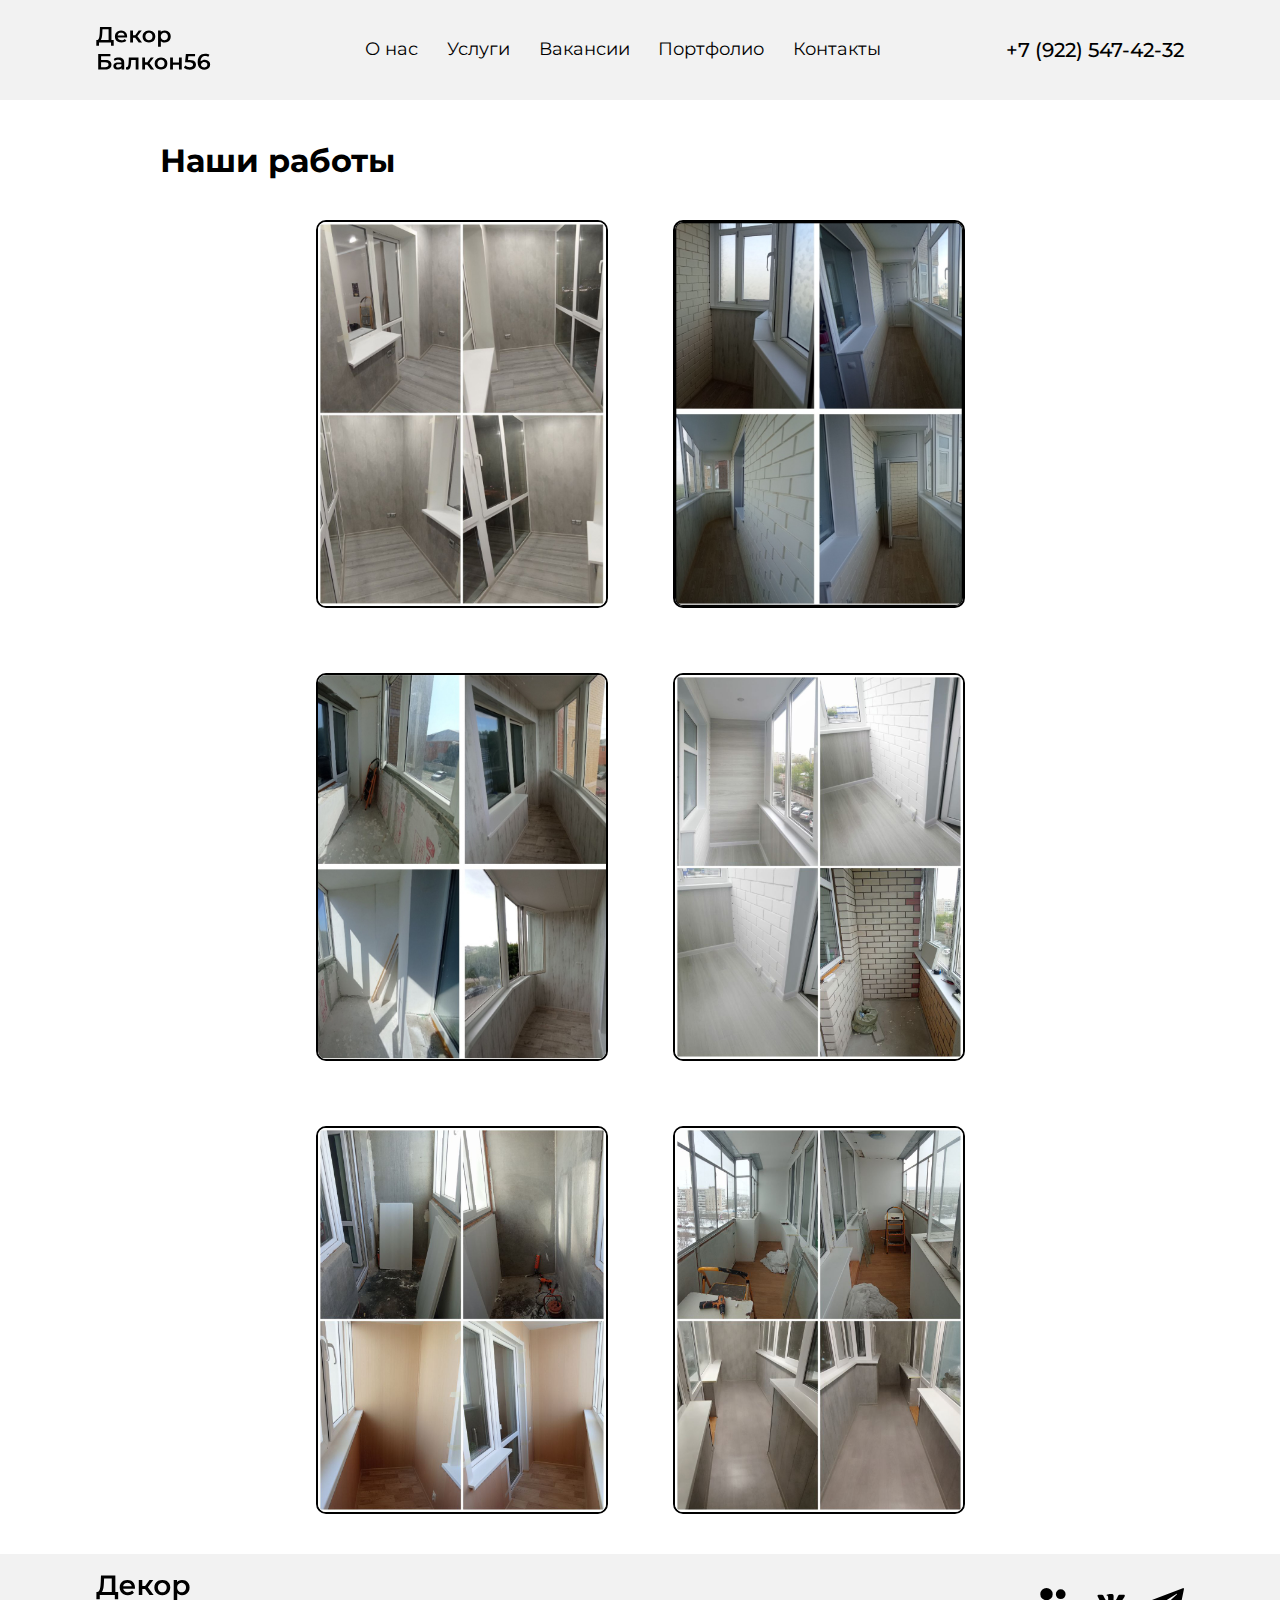
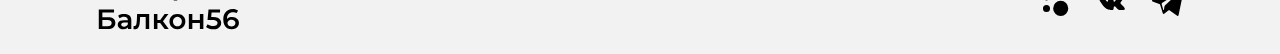
<file: portfolio/portfolio.html>
<!DOCTYPE html>
<html lang="en">
<head>
    <meta charset="UTF-8">
    <meta name="viewport" content="width=device-width, initial-scale=1.0">
    <link rel="stylesheet" href="portfolio.css">
    <link rel="icon" href="/imgs/favicon.ico">
    <title>Портфолио — Балкон Декор</title>
</head>
<body>
    <header class="header">
        <div class="header-content">
            <a href=""><img src="/imgs/logo-black.svg" alt="" class="logo"></a>
            <div class="navbar">
                <a href="../main.html" class="nav">О нас</a>
                <a href="/services/services.html" class="nav">Услуги</a>
                <a href="/vacancy/vacancy.html" class="nav">Вакансии</a>
                <a href="#" class="nav">Портфолио</a>
                <a href="/contacts/contacts.html" class="nav">Контакты</a>
            </div>
            <p class="phone">+7 (922) 547-42-32</p>
        </div>
    </header>
    <main class="main">
        <div class="main-content">
            <h1 class="title" style="color: black;">Наши работы</h1>
            <div class="imgs">
                <img src="/imgs/slide1.jpg" alt="slide 1">
                <img src="/imgs/slide2.jpg" alt="slide 2">
                <img src="/imgs/slide3.jpg" alt="slide 3">
                <img src="/imgs/slide4.jpg" alt="slide 4">
                <img src="/imgs/slide5.jpg" alt="slide 5">
                <img src="/imgs/slide6.jpg" alt="slide 6">
            </div>
        </div>
    </main>
    <footer class="footer">
        <div class="footer-content">
            <a href=""><img src="/imgs/logo-black.svg" alt="logo"></a>
            <div class="contacts-icons">
                <a
                    href="https://www.avito.ru/user/b74a5e286d7a058e4a85382379dcdaa6/profile/all?sellerId=b74a5e286d7a058e4a85382379dcdaa6"><img
                        src="/imgs/avito-black.svg" alt="avito" class="icon"></a>
                <a href="https://vk.com/dekorbalkon56"><img src="/imgs/vk-black.svg" alt="vkontakte" class="icon"></a>
                <a href="https://t.me/balkondecor56"><img src="/imgs/tg-black.svg" alt="telegram" class="icon"></a>
            </div>
        </div>
    </footer>
</body>
</html>
</file>
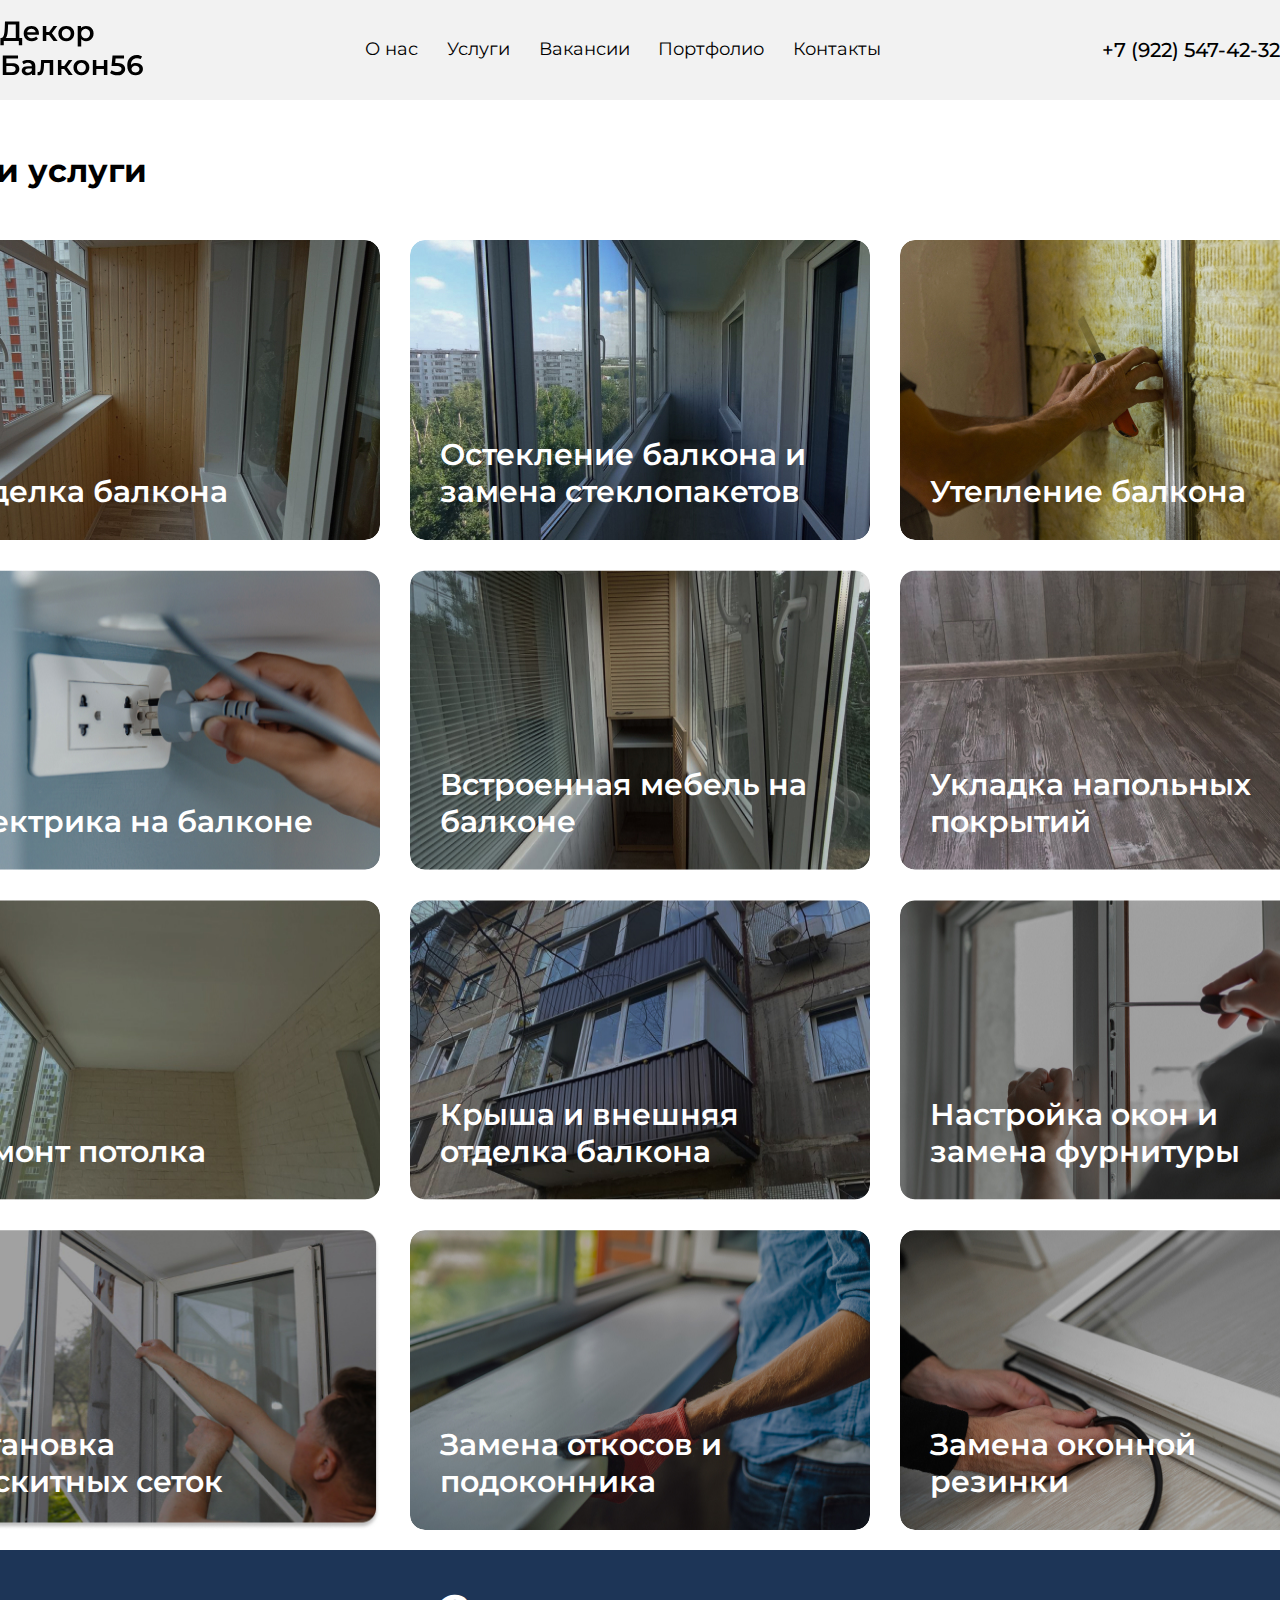
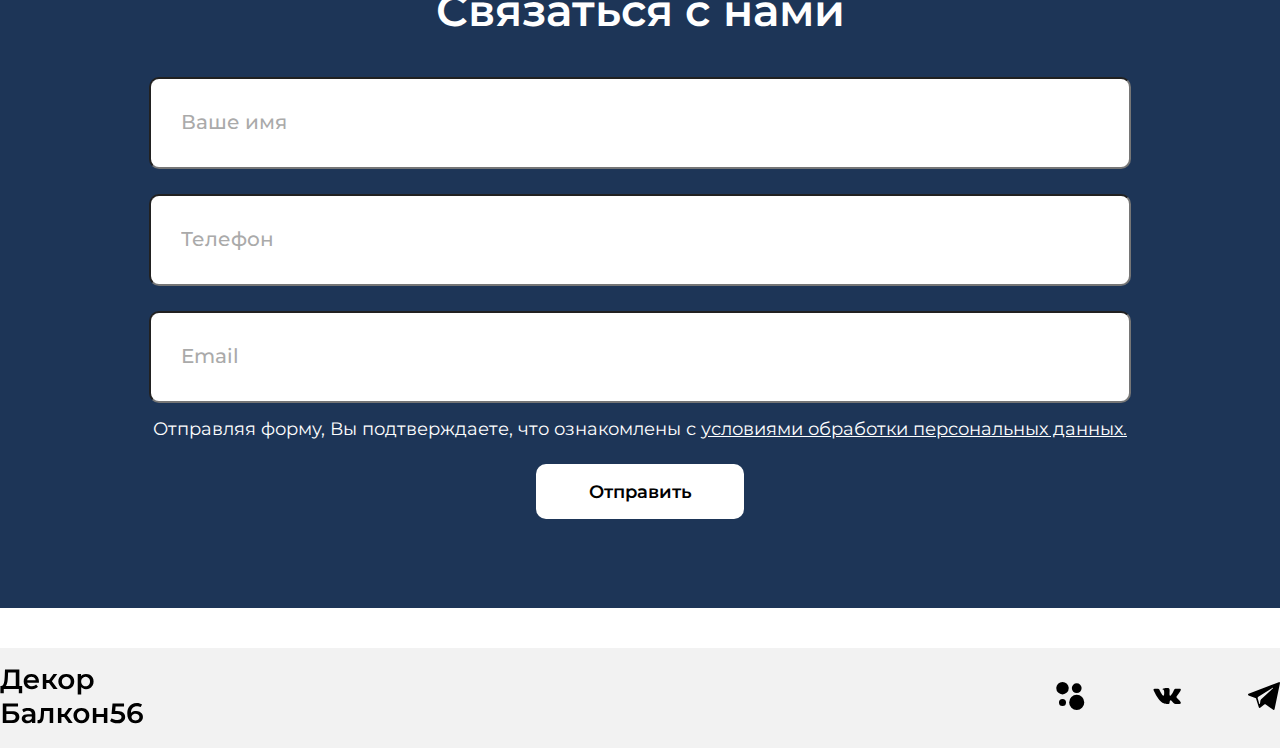
<file: services/services.html>
<!DOCTYPE html>
<html lang="en">

<head>
    <meta charset="UTF-8">
    <meta name="viewport" content="width=device-width, initial-scale=1.0">
    <link rel="stylesheet" href="services.css">
    <link rel="icon" href="/imgs/favicon.ico">
    <title>Услуги — Декор Балкон</title>
</head>

<body>
    <header class="header">
        <div class="header-content">
            <a href=""><img src="/imgs/logo-black.svg" alt="" class="logo"></a>
            <div class="navbar">
                <a href="../index.html" class="nav">О нас</a>
                <a href="#" class="nav">Услуги</a>
                <a href="/vacancy/vacancy.html" class="nav">Вакансии</a>
                <a href="/portfolio/portfolio.html" class="nav">Портфолио</a>
                <a href="/contacts/contacts.html" class="nav">Контакты</a>
            </div>
            <p class="phone">+7 (922) 547-42-32</p>
        </div>
    </header>
    <main class="main">
        <div class="main-content">
            <h1 class="title">Наши услуги</h1>
            <div class="services-carts">
                <div class="cart">
                    <img src="/imgs/card1.jpg" alt="finishing" class="cart-img">
                    <h3 class="cart-title">Отделка балкона</h3>
                </div>
                <div class="cart">
                    <img src="/imgs/card2.jpg" alt="glazing" class="cart-img">
                    <h3 class="cart-title">Остекление балкона и замена стеклопакетов</h3>
                </div>
                <div class="cart">
                    <img src="/imgs/card3.jpg" alt="insulation" class="cart-img">
                    <h3 class="cart-title">Утепление балкона</h3>
                </div>
                <div class="cart">
                    <img src="/imgs/card4.jpg" alt="insulation" class="cart-img">
                    <h3 class="cart-title">Электрика на балконе</h3>
                </div>
                <div class="cart">
                    <img src="/imgs/card5.jpg" alt="insulation" class="cart-img">
                    <h3 class="cart-title">Встроенная мебель на балконе</h3>
                </div>
                <div class="cart">
                    <img src="/imgs/card6.jpg" alt="insulation" class="cart-img">
                    <h3 class="cart-title">Укладка напольных покрытий</h3>
                </div>
                <div class="cart">
                    <img src="/imgs/card7.jpg" alt="insulation" class="cart-img">
                    <h3 class="cart-title">Ремонт потолка</h3>
                </div>
                <div class="cart">
                    <img src="/imgs/card8.jpg" alt="insulation" class="cart-img">
                    <h3 class="cart-title">Крыша и внешняя отделка балкона</h3>
                </div>
                <div class="cart">
                    <img src="/imgs/card9.jpg" alt="insulation" class="cart-img">
                    <h3 class="cart-title">Настройка окон и <br> замена фурнитуры</h3>
                </div>
                <div class="cart">
                    <img src="/imgs/card10.jpg" alt="insulation" class="cart-img">
                    <h3 class="cart-title">Установка<br> москитных сеток</h3>
                </div>
                <div class="cart">
                    <img src="/imgs/card11.jpg" alt="insulation" class="cart-img">
                    <h3 class="cart-title">Замена откосов и подоконника</h3>
                </div>
                <div class="cart">
                    <img src="/imgs/card12.jpg" alt="insulation" class="cart-img">
                    <h3 class="cart-title">Замена оконной<br> резинки</h3>
                </div>
            </div>
            <form action="" type="submit" class="form-content">
                <h1 class="form-title">Связаться с нами</h1>
                <div class="inputs">
                    <input type="text" class="input" placeholder="Ваше имя">
                    <input type="tel" class="input" placeholder="Телефон">
                    <input type="email" class="input" placeholder="Email">
                </div>
                <p style="font-size: 18px; font-weight: 400; margin-top: 15px;">Отправляя форму, Вы подтверждаете, что
                    ознакомлены с <a href="" style="text-decoration: underline;">условиями обработки персональных
                        данных.</a>
                </p>
                <button class="form-btn">Отправить</button>
            </form>
        </div>
    </main>

    <footer class="footer">
        <div class="footer-content">
            <a href=""><img src="/imgs/logo-black.svg" alt="logo"></a>
            <div class="contacts-icons">
                <a
                    href="https://www.avito.ru/user/b74a5e286d7a058e4a85382379dcdaa6/profile/all?sellerId=b74a5e286d7a058e4a85382379dcdaa6"><img
                        src="/imgs/avito-black.svg" alt="avito" class="icon"></a>
                <a href="https://vk.com/dekorbalkon56"><img src="/imgs/vk-black.svg" alt="vkontakte" class="icon"></a>
                <a href="https://t.me/balkondecor56"><img src="/imgs/tg-black.svg" alt="telegram" class="icon"></a>
            </div>
        </div>
    </footer>

</body>

</html>
</file>
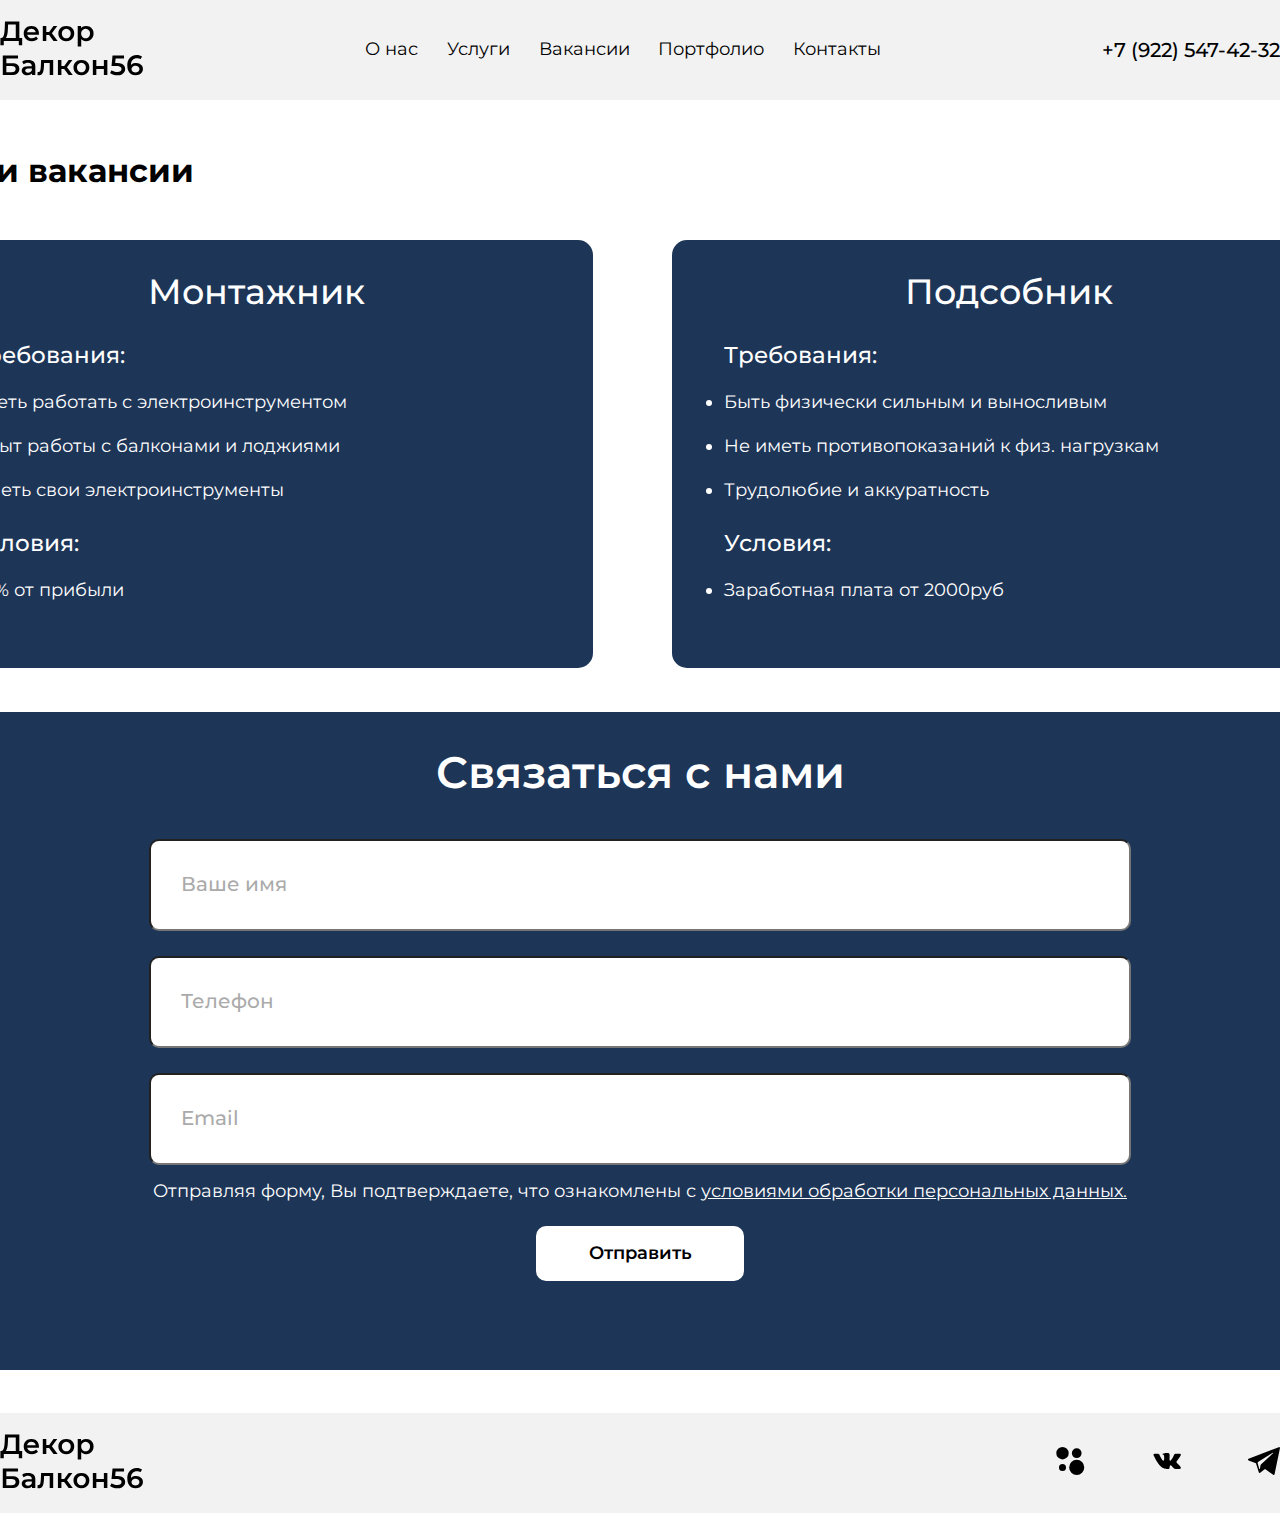
<file: vacancy/vacancy.html>
<!DOCTYPE html>
<html lang="en">

<head>
    <meta charset="UTF-8">
    <meta name="viewport" content="width=device-width, initial-scale=1.0">
    <link rel="stylesheet" href="vacancy.css">
    <link rel="icon" href="/imgs/favicon.ico">
    <title>Вакансии — Декор Балкон</title>
</head>

<body>
    <header class="header">
        <div class="header-content">
            <a href=""><img src="/imgs/logo-black.svg" alt="" class="logo"></a>
            <div class="navbar">
                <a href="../main.html" class="nav">О нас</a>
                <a href="/services/services.html" class="nav">Услуги</a>
                <a href="#" class="nav">Вакансии</a>
                <a href="/portfolio/portfolio.html" class="nav">Портфолио</a>
                <a href="/contacts/contacts.html" class="nav">Контакты</a>
            </div>
            <p class="phone">+7 (922) 547-42-32</p>
        </div>
    </header>
    <main class="main">
        <div class="main-content">
            <h1 class="title">Наши вакансии</h1>
            <div class="cards">
                <div class="card">
                    <h2 class="card-title">Монтажник</h2>
                    <ul class="requirements">
                        <p class="req-title">Требования:</p>
                        <li class="req">Уметь работать с электроинструментом</li>
                        <li class="req">Опыт работы с балконами и лоджиями</li>
                        <li class="req">Иметь свои электроинструменты</li>
                    </ul>
                    <ul class="requirements">
                        <p class="req-title">Условия:</p>
                        <li class="req">50% от прибыли</li>
                    </ul>
                </div>
                <div class="card">
                    <h2 class="card-title">Подсобник</h2>
                    <ul class="requirements">
                        <p class="req-title">Требования:</p>
                        <li class="req">Быть физически сильным и выносливым</li>
                        <li class="req">Не иметь противопоказаний к физ. нагрузкам</li>
                        <li class="req">Трудолюбие и аккуратность</li>
                    </ul>
                    <ul class="requirements">
                        <p class="req-title">Условия:</p>
                        <li class="req">Заработная плата от 2000руб</li>
                    </ul>
                </div>
            </div>
            <section class="form">
                <form action="" type="submit" class="form-content">
                    <h1 class="form-title">Связаться с нами</h1>
                    <div class="inputs">
                        <input type="text" class="input" placeholder="Ваше имя">
                        <input type="tel" class="input" placeholder="Телефон">
                        <input type="email" class="input" placeholder="Email">
                    </div>
                    <p style="font-size: 18px; font-weight: 400; margin-top: 15px;">Отправляя форму, Вы подтверждаете, что
                        ознакомлены с <a href="" style="text-decoration: underline;">условиями обработки персональных
                            данных.</a>
                    </p>
                    <button class="form-btn">Отправить</button>
                </form>
            </section>
        </div>
    </main>
    <footer class="footer">
        <div class="footer-content">
            <a href=""><img src="/imgs/logo-black.svg" alt="logo"></a>
            <div class="contacts-icons">
                <a
                    href="https://www.avito.ru/user/b74a5e286d7a058e4a85382379dcdaa6/profile/all?sellerId=b74a5e286d7a058e4a85382379dcdaa6"><img
                        src="/imgs/avito-black.svg" alt="avito" class="icon"></a>
                <a href="https://vk.com/dekorbalkon56"><img src="/imgs/vk-black.svg" alt="vkontakte" class="icon"></a>
                <a href="https://t.me/balkondecor56"><img src="/imgs/tg-black.svg" alt="telegram" class="icon"></a>
            </div>
        </div>
    </footer>
</body>

</html>
</file>
<file: style.css>
@import url('https://fonts.googleapis.com/css2?family=Montserrat:ital,wght@0,100..900;1,100..900&display=swap');

* {
    padding: 0;
    margin: 0;
    color: #FFFFFF;
    font-family: "Montserrat", sans-serif;
}

a {
    text-decoration: none;
}

body {
    background: fixed url("/imgs/background-image.jpg") center 0 no-repeat;
    background-size: cover;
}

/* HEADER */

:root {
    --main-color-text: #FFFFFF;
    --main-color: #1D3557;
    --black: #000000;
}

.header {
    width: 100%;
    min-height: 100px;
    border-bottom: 1px solid var(--main-color-text);
    display: flex;
    justify-content: center;
    align-items: center;
}

.header-content {
    width: 1440px;
    display: flex;
    justify-content: space-between;
    align-items: center;
}

.navbar {
    width: 516px;
    display: flex;
    justify-content: space-between;
}

.navbar a {
    font-size: 18px;
    height: 25px;
    padding-top: 1px;
}

.navbar a:hover {
    border-bottom: 1px solid var(--main-color-text);
}

.phone {
    font-size: 20px;
    font-weight: 500;
}

/* MAIN */

.main {
    width: 100%;
    display: flex;
    flex-direction: column;
    justify-content: center;
    align-items: center;
}

.main-section {
    margin-top: 90px;
    width: 1440px;
}

.main-title {
    font-weight: 600;
    font-size: 44px;
    width: 867px;
    margin-bottom: 78px;
}

.main-btn {
    width: 369px;
    height: 90px;
    padding: 30px 32px;
    border: 1px solid var(--main-color-text);
    border-radius: 10px;
    font-size: 24px;
    font-weight: 600;
    transition: .3s;
}

.main-btn:hover {
    background-color: var(--main-color-text);
    color: var(--black);
}

.our-services {
    margin-top: 196px;
}

.our-services-titles {
    width: 1440px;
    display: flex;
    justify-content: space-between
}

.title {
    font-size: 40px;
    font-weight: 600;
    margin-bottom: 40px;
}

.see-more {
    font-size: 20px;
    font-weight: 500;
    margin-top: 20px;
    height: 25px;
}

.see-more:hover {
    border-bottom: 1px solid var(--main-color-text);
}

.services-cards {
    position: relative;
    display: flex;
    gap: 30px;
    flex-wrap: wrap;
    margin-bottom: 20px;
}

.card {
    position: relative;
    display: inline-block;
    overflow: hidden;
    border-radius: 15px;
}

.card-img {
    width: 460px;
    height: 300px;
    border-radius: 15px;
    transition: 1s;
    display: block;
}

.card-img:hover {
    transform: scale(1.2);
}

.card-title {
    position: absolute;
    bottom: 30px;
    left: 30px;
    font-size: 30px;
    font-weight: 600;
}

.why-we {
    width: 100%;
    margin-top: 47px;
    background-color: var(--main-color);
    padding: 40px 0;
    display: flex;
    justify-content: center;
}

.why-we-content {
    width: 1440px;
    display: flex;
    align-items: center;
    justify-content: space-between;
}

.points {
    display: flex;
    flex-direction: column;
    gap: 9px;
}

.point {
    display: flex;
    align-items: center;
    gap: 8px;
}

.text-point {
    font-size: 24px;
}

.why-we-content-title {
    width: 597px;
    font-size: 60px;
    font-weight: 600;
}

.you-can {
    height: 400px;
    width: 100%;
    display: flex;
    align-items: center;
    justify-content: center;
    background-color: var(--main-color-text);
}

.you-can-content {
    width: 1440px;
    display: flex;
    justify-content: space-between;
    align-items: center;
}

.you-can-title {
    font-size: 60px;
    font-weight: 600;
    color: var(--black);
    width: 507px;
}

.right-block {
    width: 900px;
    height: 300px;
    background-color: #457B9D;
    border-radius: 10px;
    display: flex;
    justify-content: space-between;
    align-items: center;
}

.btns {
    display: flex;
    padding: 80px 41px;
    gap: 24px;
}

.btn {
    display: flex;
    flex-direction: column;
    align-items: center;
}

.go-calculate-btn {
    width: 398px;
    height: 113px;
    background-color: #A8DADC;
    display: flex;
    align-items: center;
    justify-content: center;
    border-radius: 10px;
    font-size: 26px;
    font-weight: 500;
    transition: .3s;
}

.go-calculate-btn:hover {
    background-color: var(--main-color-text);
    color: var(--black);
}

.contact-us-btn {
    width: 398px;
    height: 113px;
    display: flex;
    align-items: center;
    justify-content: center;
    border: 1px solid var(--main-color-text);
    border-radius: 10px;
    font-size: 26px;
    font-weight: 500;
    transition: .3s;
}

.contact-us-btn:hover {
    background-color: var(--main-color-text);
    color: var(--black);
}

.portfolio {
    width: 100%;
    background-color: var(--main-color);
    display: flex;
    justify-content: center;
}

.portfolio-content {
    width: 100%;
    max-width: 1440px;
    padding: 40px 0;
    box-sizing: border-box;
}

.slider-container {
    position: relative;
    width: 100%;
    height: 0;
    padding-bottom: 43.333%;
    overflow: hidden;
    border-radius: 15px;
    box-sizing: border-box;
}

.slider {
    display: flex;
    transition: transform 0.5s ease-in-out;
    width: 300%;
}

.slide {
    width: 100%;
    height: 100%;
    flex: 0 0 33.3333%;
    object-fit: cover;
    background-color: var(--main-color-text);
    padding: 25px 160px;
    box-sizing: border-box;
}

.slide-content {
    height: 100%;
    display: flex;
    gap: 30px;
    box-sizing: border-box;
}

.slide-content img {
    display: flex;
    border-radius: 15px;
    border: 2px solid var(--black);
}

.slide-info {
    display: flex;
    flex-direction: column;
    gap: 10px;
}

.slide-title {
    width: 100%;
    border-bottom: 1px solid var(--black);
    margin-bottom: 10px;
    color: var(--black);
    font-weight: 600;
    font-size: 33px;
}

.slide-text {
    font-size: 27px;
    color: var(--black);
}

.prev-button,
.next-button {
    position: absolute;
    top: 50%;
    transform: translateY(-50%);
    width: 70px;
    height: 70px;
    background-color: #D9DCDF;
    border-radius: 50px;
    border: none;
    font-size: 24px;
    color: var(--main-color-text);
    cursor: pointer;
}

.prev-button {
    left: 15px;
}

.next-button {
    right: 15px;
}

.form {
    width: 100%;
    height: 745px;
    background-color: var(--main-color-text);
    display: flex;
    justify-content: center;
    align-items: center;
}

.form-content {
    width: 1440px;
    height: 625px;
    background-color: var(--main-color);
    border-radius: 15px;
    display: flex;
    flex-direction: column;
    align-items: center;
    padding-top: 33px;
}

.form-title {
    font-size: 44px;
    font-weight: 600;
}

.inputs {
    display: flex;
    flex-direction: column;
    gap: 25px;
    margin-top: 40px;
}

.input {
    width: 948px;
    height: 88px;
    background-color: var(--main-color-text);
    border-radius: 10px;
    color: var(--black);
    padding-left: 30px;
    font-size: 18px;
    font-weight: 600;
}

.input::placeholder {
    font-size: 20px;
    font-weight: 500;
    color: #aaaaaa;
}

.form-btn {
    width: 208px;
    height: 55px;
    margin-top: 24px;
    background-color: var(--main-color-text);
    color: var(--black);
    font-size: 18px;
    font-weight: 600;
    border: none;
    border-radius: 10px;
    cursor: pointer;
    transition: .3s;
}

.form-btn:hover {
    background-color: transparent;
    color: var(--main-color-text);
    border: 1px solid var(--main-color-text);
}

/* FOOTER */

.footer {
    width: 100%;
    height: 100px;
    background-color: var(--main-color);
    display: flex;
    align-items: center;
    justify-content: center;
}

.footer-content {
    width: 1440px;
    display: flex;
    align-items: center;
    justify-content: space-between;
}

.contacts-icons {
    display: flex;
    gap: 65px;
}

.icon:hover{
    opacity: 0.7;
    transition: .3s;
}
</file>
<file: services.css>
@import url('https://fonts.googleapis.com/css2?family=Montserrat:ital,wght@0,100..900;1,100..900&display=swap');

* {
    padding: 0;
    margin: 0;
    color: #FFFFFF;
    font-family: "Montserrat", sans-serif;
}

a {
    text-decoration: none;
}

:root {
    --main-color-text: #FFFFFF;
    --main-color: #1D3557;
    --black: #000000;
}

/* HEADER */

.header {
    width: 100%;
    min-height: 100px;
    border-bottom: 1px solid var(--main-color-text);
    display: flex;
    justify-content: center;
    align-items: center;
    background-color: #F2F2F2;
}

.header-content {
    width: 1440px;
    display: flex;
    justify-content: space-between;
    align-items: center;
}

.navbar {
    width: 516px;
    display: flex;
    justify-content: space-between;
}

.navbar a {
    font-size: 18px;
    height: 25px;
    padding-top: 1px;
    color: var(--black);
}

.navbar a:hover {
    border-bottom: 1px solid var(--black);
}

.phone {
    font-size: 20px;
    font-weight: 500;
    color: var(--black);
}

/* MAIN */

.main {
    width: 100%;
    display: flex;
    align-items: center;
    justify-content: center;
}

.main-content {
    display: flex;
    width: 1440px;
    flex-direction: column;
}

.title {
    color: var(--black);
    margin: 50px 0;
}

.services-carts {
    position: relative;
    display: flex;
    gap: 30px;
    flex-wrap: wrap;
    margin-bottom: 20px;
}

.cart {
    position: relative;
    display: inline-block;
    overflow: hidden;
    border-radius: 15px;
}

.cart-img {
    width: 460px;
    height: 300px;
    border-radius: 15px;
    transition: 1s;
    display: block;
}

.cart-img:hover {
    transform: scale(1.2);
}

.cart-title {
    position: absolute;
    bottom: 30px;
    left: 30px;
    font-size: 30px;
    font-weight: 600;
}

.form {
    width: 100%;
    height: 745px;
    background-color: var(--main-color-text);
    display: flex;
    justify-content: center;
    align-items: center;
}

.form-content {
    width: 1440px;
    height: 625px;
    background-color: var(--main-color);
    border-radius: 15px;
    display: flex;
    flex-direction: column;
    align-items: center;
    padding-top: 33px;
}

.form-title {
    font-size: 44px;
    font-weight: 600;
}

.inputs {
    display: flex;
    flex-direction: column;
    gap: 25px;
    margin-top: 40px;
}

.input {
    width: 948px;
    height: 88px;
    background-color: var(--main-color-text);
    border-radius: 10px;
    color: var(--black);
    padding-left: 30px;
    font-size: 18px;
    font-weight: 600;
}

.input::placeholder {
    font-size: 20px;
    font-weight: 500;
    color: #aaaaaa;
}

.form-btn {
    width: 208px;
    height: 55px;
    margin-top: 24px;
    background-color: var(--main-color-text);
    color: var(--black);
    font-size: 18px;
    font-weight: 600;
    border: none;
    border-radius: 10px;
    cursor: pointer;
    transition: .3s;
}

.form-btn:hover {
    background-color: transparent;
    color: var(--main-color-text);
    border: 1px solid var(--main-color-text);
}
 

.footer {
    width: 100%;
    height: 100px;
    background-color: #F2F2F2;
    display: flex;
    align-items: center;
    justify-content: center;
    margin-top: 40px;
}

.footer-content {
    width: 1440px;
    display: flex;
    align-items: center;
    justify-content: space-between;
}

.contacts-icons {
    display: flex;
    gap: 65px;
}

.icon {
    width: 32px;
    height: 32px;
}

.icon:hover{
    opacity: 0.7;
    transition: .3s;
}
</file>
<file: vacancy.css>
@import url('https://fonts.googleapis.com/css2?family=Montserrat:ital,wght@0,100..900;1,100..900&display=swap');

* {
    padding: 0;
    margin: 0;
    color: #FFFFFF;
    font-family: "Montserrat", sans-serif;
}

a {
    text-decoration: none;
}

:root {
    --main-color-text: #FFFFFF;
    --main-color: #1D3557;
    --black: #000000;
}

/* HEADER */


.header {
    width: 100%;
    min-height: 100px;
    border-bottom: 1px solid var(--main-color-text);
    display: flex;
    justify-content: center;
    align-items: center;
    background-color: #F2F2F2;
}

.header-content {
    width: 1440px;
    display: flex;
    justify-content: space-between;
    align-items: center;
}

.navbar {
    width: 516px;
    display: flex;
    justify-content: space-between;
}

.navbar a {
    font-size: 18px;
    height: 25px;
    padding-top: 1px;
    color: var(--black);
}

.navbar a:hover {
    border-bottom: 1px solid var(--black);
}

.phone {
    font-size: 20px;
    font-weight: 500;
    color: var(--black);
}

/* MAIN */

.main {
    width: 100%;
    display: flex;
    align-items: center;
    justify-content: center;
}

.main-content {
    display: flex;
    width: 1440px;
    flex-direction: column;
}

.title {
    color: var(--black);
    margin: 50px 0;
}

.cards {
    display: flex;
    width: 1440px;
    gap: 79px;
}

.card {
    width: 673px;
    height: 428px;
    background-color: var(--main-color);
    display: flex;
    flex-direction: column;
    align-items: center;
    border-radius: 15px;
    gap: 28px;
}

.card-title {
    font-size: 35px;
    font-weight: 500;
    margin-top: 30px;
}

.requirements {
    width: 569px;
    display: flex;
    flex-direction: column;
    gap: 22px;
}

.req-title {
    font-size: 23px;
    font-weight: 500;
}

.req {
    font-size: 18px;
}

.form {
    width: 100%;
    height: 745px;
    background-color: var(--main-color-text);
    display: flex;
    justify-content: center;
    align-items: center;
}

.form-content {
    width: 1440px;
    height: 625px;
    background-color: var(--main-color);
    border-radius: 15px;
    display: flex;
    flex-direction: column;
    align-items: center;
    padding-top: 33px;
}

.form-title {
    font-size: 44px;
    font-weight: 600;
}

.inputs {
    display: flex;
    flex-direction: column;
    gap: 25px;
    margin-top: 40px;
}

.input {
    width: 948px;
    height: 88px;
    background-color: var(--main-color-text);
    border-radius: 10px;
    color: var(--black);
    padding-left: 30px;
    font-size: 18px;
    font-weight: 600;
}

.input::placeholder {
    font-size: 20px;
    font-weight: 500;
    color: #aaaaaa;
}

.form-btn {
    width: 208px;
    height: 55px;
    margin-top: 24px;
    background-color: var(--main-color-text);
    color: var(--black);
    font-size: 18px;
    font-weight: 600;
    border: none;
    border-radius: 10px;
    cursor: pointer;
    transition: .3s;
}

.form-btn:hover {
    background-color: transparent;
    color: var(--main-color-text);
    border: 1px solid var(--main-color-text);
}

/* FOOTER */

.footer {
    width: 100%;
    height: 100px;
    background-color: #F2F2F2;
    display: flex;
    align-items: center;
    justify-content: center;
}

.footer-content {
    width: 1440px;
    display: flex;
    align-items: center;
    justify-content: space-between;
}

.contacts-icons {
    display: flex;
    gap: 65px;
}

.icon {
    width: 32px;
    height: 32px;
}

.icon:hover{
    opacity: 0.7;
    transition: .3s;
}
</file>
<file: portfolio/portfolio.css>
@import url('https://fonts.googleapis.com/css2?family=Montserrat:ital,wght@0,100..900;1,100..900&display=swap');

* {
    padding: 0;
    margin: 0;
    color: #FFFFFF;
    font-family: "Montserrat", sans-serif;
}

a {
    text-decoration: none;
}

:root {
    --main-color-text: #FFFFFF;
    --main-color: #1D3557;
    --black: #000000;
}

/* HEADER */

.header {
    width: 100%;
    min-height: 100px;
    border-bottom: 1px solid var(--main-color-text);
    display: flex;
    justify-content: center;
    align-items: center;
    background-color: #F2F2F2;
}

.header-content {
    width: 85%;
    display: flex;
    justify-content: space-between;
    align-items: center;
}

.navbar {
    width: 516px;
    display: flex;
    justify-content: space-between;
}

.navbar a {
    font-size: 18px;
    height: 25px;
    padding-top: 1px;
    color: var(--black);
}

.navbar a:hover {
    border-bottom: 1px solid var(--black);
}

.phone {
    font-size:20px;
    font-weight: 500;
    color: var(--black);
}

/* HEADER MOBILE */

.header_mobile {
    width: 100%;
    min-height: 100px;
    border-bottom: 1px solid var(--main-color-text);
    display: flex;
    justify-content: center;
    align-items: center;
    background-color: #F2F2F2;
}

.header_mobile-content {
    width: 85%;
    display: flex;
    align-items: center;
    justify-content: space-between;
}


.menu {
    margin-top: 100px;
    padding-right: 10px;
    display: flex;
    flex-wrap: wrap;
    position: absolute;
    justify-content: right;
    width: 170px;
    z-index: 2;
    top: 0px;
    right: 0px;
    color: #000000;
    background-color: #F2F2F2;
}

h1 {
    color: #000000;
}

input[type="checkbox"] {
    display: none;
}

label img {
    height: 32px;
    width: 32px;
}

.menu_button:checked + label .menu {
    background-color: aqua;
    display: none;
}



/* MAIN */

.main {
    width: 100%;
    display: flex;
    align-items: center;
    justify-content: center;
}

.main-content {
    width: 75%;
    display: flex;
    flex-direction: column;
    justify-content: center;
}

.imgs {
    display: flex;
    flex-wrap: wrap;
    gap: 65px;
    justify-content: center;
}

.imgs img {
    width: 30%;
    border: 2px solid var(--black);
    border-radius: 10px;
}

.title {
    color: var(--black);
    margin: 40px 0;
}

/* FOOTER */

.footer {
    width: 100%;
    height: 100px;
    background-color: #F2F2F2;
    display: flex;
    align-items: center;
    justify-content: center;
    margin-top: 40px;
}

.footer-content {
    width: 85%;
    display: flex;
    align-items: center;
    justify-content: space-between;
}

.contacts-icons {
    display: flex;
    gap: 25px;
}

.icon {
    width: 32px;
    height: 32px;
}

.icon:hover{
    opacity: 0.7;
    transition: .3s;
}

.logo {
    width: 80%;
}

/* ADAPTABILITY */

@media (min-width:769px) {
    .header_mobile {
        display: none;
    }
}

@media (max-width:768px) {
    .header {
        display: none;
    }
}

@media (max-width:500px) {
    .header {
        display: none;
    }

    .imgs {
        align-items: center;
        gap: 10px;
    }

    .imgs img {
        width: 100%;
    }

    .icon {
        width: 23px;
        height: 23px;
        margin: 5px;
    }

    .logo {
        width: 60%;
    }

    .title {
        display: flex;
        margin: 20px 0;
        font-size: 30px;
    }
}
</file>
<file: main/main.css>
@import url('https://fonts.googleapis.com/css2?family=Montserrat:ital,wght@0,100..900;1,100..900&display=swap');

* {
    padding: 0;
    margin: 0;
    color: #FFFFFF;
    font-family: "Montserrat", sans-serif;
}

a {
    text-decoration: none;
}

body {
    background: fixed url("/imgs/background-image.jpg") center 0 no-repeat;
    background-size: cover;
}

/* HEADER */

:root {
    --main-color-text: #FFFFFF;
    --main-color: #1D3557;
    --black: #000000;
}

.header {
    width: 100%;
    min-height: 100px;
    border-bottom: 1px solid var(--main-color-text);
    display: flex;
    justify-content: center;
    align-items: center;
}

.header-content {
    width: 1440px;
    display: flex;
    justify-content: space-between;
    align-items: center;
}

.navbar {
    width: 516px;
    display: flex;
    justify-content: space-between;
}

.navbar a {
    font-size: 18px;
    height: 25px;
    padding-top: 1px;
}

.navbar a:hover {
    border-bottom: 1px solid var(--main-color-text);
}

.phone {
    font-size: 20px;
    font-weight: 500;
}

/* MAIN */

.main {
    width: 100%;
    display: flex;
    flex-direction: column;
    justify-content: center;
    align-items: center;
}

.main-section {
    margin-top: 90px;
    width: 1440px;
}

.main-title {
    font-weight: 600;
    font-size: 44px;
    width: 867px;
    margin-bottom: 78px;
}

.main-btn {
    width: 369px;
    height: 90px;
    padding: 30px 32px;
    border: 1px solid var(--main-color-text);
    border-radius: 10px;
    font-size: 24px;
    font-weight: 600;
    transition: .3s;
}

.main-btn:hover {
    background-color: var(--main-color-text);
    color: var(--black);
}

.our-services {
    margin-top: 196px;
}

.our-services-titles {
    width: 1440px;
    display: flex;
    justify-content: space-between
}

.title {
    font-size: 40px;
    font-weight: 600;
    margin-bottom: 40px;
}

.see-more {
    font-size: 20px;
    font-weight: 500;
    margin-top: 20px;
    height: 25px;
}

.see-more:hover {
    border-bottom: 1px solid var(--main-color-text);
}

.services-cards {
    position: relative;
    display: flex;
    gap: 30px;
    flex-wrap: wrap;
    margin-bottom: 20px;
}

.card {
    position: relative;
    display: inline-block;
    overflow: hidden;
    border-radius: 15px;
}

.card-img {
    width: 460px;
    height: 300px;
    border-radius: 15px;
    transition: 1s;
    display: block;
}

.card-img:hover {
    transform: scale(1.2);
}

.card-title {
    position: absolute;
    bottom: 30px;
    left: 30px;
    font-size: 30px;
    font-weight: 600;
}

.why-we {
    width: 100%;
    margin-top: 47px;
    background-color: var(--main-color);
    padding: 40px 0;
    display: flex;
    justify-content: center;
}

.why-we-content {
    width: 1440px;
    display: flex;
    align-items: center;
    justify-content: space-between;
}

.points {
    display: flex;
    flex-direction: column;
    gap: 9px;
}

.point {
    display: flex;
    align-items: center;
    gap: 8px;
}

.text-point {
    font-size: 24px;
}

.why-we-content-title {
    width: 597px;
    font-size: 60px;
    font-weight: 600;
}

.you-can {
    height: 400px;
    width: 100%;
    display: flex;
    align-items: center;
    justify-content: center;
    background-color: var(--main-color-text);
}

.you-can-content {
    width: 1440px;
    display: flex;
    justify-content: space-between;
    align-items: center;
}

.you-can-title {
    font-size: 60px;
    font-weight: 600;
    color: var(--black);
    width: 507px;
}

.right-block {
    width: 900px;
    height: 300px;
    background-color: #457B9D;
    border-radius: 10px;
    display: flex;
    justify-content: space-between;
    align-items: center;
}

.btns {
    display: flex;
    padding: 80px 41px;
    gap: 24px;
}

.btn {
    display: flex;
    flex-direction: column;
    align-items: center;
}

.go-calculate-btn {
    width: 398px;
    height: 113px;
    background-color: #A8DADC;
    display: flex;
    align-items: center;
    justify-content: center;
    border-radius: 10px;
    font-size: 26px;
    font-weight: 500;
    transition: .3s;
}

.go-calculate-btn:hover {
    background-color: var(--main-color-text);
    color: var(--black);
}

.contact-us-btn {
    width: 398px;
    height: 113px;
    display: flex;
    align-items: center;
    justify-content: center;
    border: 1px solid var(--main-color-text);
    border-radius: 10px;
    font-size: 26px;
    font-weight: 500;
    transition: .3s;
}

.contact-us-btn:hover {
    background-color: var(--main-color-text);
    color: var(--black);
}

.portfolio {
    width: 100%;
    background-color: var(--main-color);
    display: flex;
    justify-content: center;
}

.portfolio-content {
    width: 100%;
    max-width: 1440px;
    padding: 40px 0;
    box-sizing: border-box;
}

.slider-container {
    position: relative;
    width: 100%;
    height: 0;
    padding-bottom: 43.333%;
    overflow: hidden;
    border-radius: 15px;
    box-sizing: border-box;
}

.slider {
    display: flex;
    transition: transform 0.5s ease-in-out;
    width: 300%;
}

.slide {
    width: 100%;
    height: 100%;
    flex: 0 0 33.3333%;
    object-fit: cover;
    background-color: var(--main-color-text);
    padding: 25px 160px;
    box-sizing: border-box;
}

.slide-content {
    height: 100%;
    display: flex;
    gap: 30px;
    box-sizing: border-box;
}

.slide-content img {
    display: flex;
    border-radius: 15px;
    border: 2px solid var(--black);
}

.slide-info {
    display: flex;
    flex-direction: column;
    gap: 10px;
}

.slide-title {
    width: 100%;
    border-bottom: 1px solid var(--black);
    margin-bottom: 10px;
    color: var(--black);
    font-weight: 600;
    font-size: 33px;
}

.slide-text {
    font-size: 27px;
    color: var(--black);
}

.prev-button,
.next-button {
    position: absolute;
    top: 50%;
    transform: translateY(-50%);
    width: 70px;
    height: 70px;
    background-color: #D9DCDF;
    border-radius: 50px;
    border: none;
    font-size: 24px;
    color: var(--main-color-text);
    cursor: pointer;
}

.prev-button {
    left: 15px;
}

.next-button {
    right: 15px;
}

.form {
    width: 100%;
    height: 745px;
    background-color: var(--main-color-text);
    display: flex;
    justify-content: center;
    align-items: center;
}

.form-content {
    width: 1440px;
    height: 625px;
    background-color: var(--main-color);
    border-radius: 15px;
    display: flex;
    flex-direction: column;
    align-items: center;
    padding-top: 33px;
}

.form-title {
    font-size: 44px;
    font-weight: 600;
}

.inputs {
    display: flex;
    flex-direction: column;
    gap: 25px;
    margin-top: 40px;
}

.input {
    width: 948px;
    height: 88px;
    background-color: var(--main-color-text);
    border-radius: 10px;
    color: var(--black);
    padding-left: 30px;
    font-size: 18px;
    font-weight: 600;
}

.input::placeholder {
    font-size: 20px;
    font-weight: 500;
    color: #aaaaaa;
}

.form-btn {
    width: 208px;
    height: 55px;
    margin-top: 24px;
    background-color: var(--main-color-text);
    color: var(--black);
    font-size: 18px;
    font-weight: 600;
    border: none;
    border-radius: 10px;
    cursor: pointer;
    transition: .3s;
}

.form-btn:hover {
    background-color: transparent;
    color: var(--main-color-text);
    border: 1px solid var(--main-color-text);
}

/* FOOTER */

.footer {
    width: 100%;
    height: 100px;
    background-color: var(--main-color);
    display: flex;
    align-items: center;
    justify-content: center;
}

.footer-content {
    width: 1440px;
    display: flex;
    align-items: center;
    justify-content: space-between;
}

.contacts-icons {
    display: flex;
    gap: 65px;
}

.icon:hover{
    opacity: 0.7;
    transition: .3s;
}
</file>
<file: services/services.css>
@import url('https://fonts.googleapis.com/css2?family=Montserrat:ital,wght@0,100..900;1,100..900&display=swap');

* {
    padding: 0;
    margin: 0;
    color: #FFFFFF;
    font-family: "Montserrat", sans-serif;
}

a {
    text-decoration: none;
}

:root {
    --main-color-text: #FFFFFF;
    --main-color: #1D3557;
    --black: #000000;
}

/* HEADER */

.header {
    width: 100%;
    min-height: 100px;
    border-bottom: 1px solid var(--main-color-text);
    display: flex;
    justify-content: center;
    align-items: center;
    background-color: #F2F2F2;
}

.header-content {
    width: 1440px;
    display: flex;
    justify-content: space-between;
    align-items: center;
}

.navbar {
    width: 516px;
    display: flex;
    justify-content: space-between;
}

.navbar a {
    font-size: 18px;
    height: 25px;
    padding-top: 1px;
    color: var(--black);
}

.navbar a:hover {
    border-bottom: 1px solid var(--black);
}

.phone {
    font-size: 20px;
    font-weight: 500;
    color: var(--black);
}

/* MAIN */

.main {
    width: 100%;
    display: flex;
    align-items: center;
    justify-content: center;
}

.main-content {
    display: flex;
    width: 1440px;
    flex-direction: column;
}

.title {
    color: var(--black);
    margin: 50px 0;
}

.services-carts {
    position: relative;
    display: flex;
    gap: 30px;
    flex-wrap: wrap;
    margin-bottom: 20px;
}

.cart {
    position: relative;
    display: inline-block;
    overflow: hidden;
    border-radius: 15px;
}

.cart-img {
    width: 460px;
    height: 300px;
    border-radius: 15px;
    transition: 1s;
    display: block;
}

.cart-img:hover {
    transform: scale(1.2);
}

.cart-title {
    position: absolute;
    bottom: 30px;
    left: 30px;
    font-size: 30px;
    font-weight: 600;
}

.form {
    width: 100%;
    height: 745px;
    background-color: var(--main-color-text);
    display: flex;
    justify-content: center;
    align-items: center;
}

.form-content {
    width: 1440px;
    height: 625px;
    background-color: var(--main-color);
    border-radius: 15px;
    display: flex;
    flex-direction: column;
    align-items: center;
    padding-top: 33px;
}

.form-title {
    font-size: 44px;
    font-weight: 600;
}

.inputs {
    display: flex;
    flex-direction: column;
    gap: 25px;
    margin-top: 40px;
}

.input {
    width: 948px;
    height: 88px;
    background-color: var(--main-color-text);
    border-radius: 10px;
    color: var(--black);
    padding-left: 30px;
    font-size: 18px;
    font-weight: 600;
}

.input::placeholder {
    font-size: 20px;
    font-weight: 500;
    color: #aaaaaa;
}

.form-btn {
    width: 208px;
    height: 55px;
    margin-top: 24px;
    background-color: var(--main-color-text);
    color: var(--black);
    font-size: 18px;
    font-weight: 600;
    border: none;
    border-radius: 10px;
    cursor: pointer;
    transition: .3s;
}

.form-btn:hover {
    background-color: transparent;
    color: var(--main-color-text);
    border: 1px solid var(--main-color-text);
}
 
/* FOOTER */

.footer {
    width: 100%;
    height: 100px;
    background-color: #F2F2F2;
    display: flex;
    align-items: center;
    justify-content: center;
    margin-top: 40px;
}

.footer-content {
    width: 1440px;
    display: flex;
    align-items: center;
    justify-content: space-between;
}

.contacts-icons {
    display: flex;
    gap: 65px;
}

.icon {
    width: 32px;
    height: 32px;
}

.icon:hover{
    opacity: 0.7;
    transition: .3s;
}
</file>
<file: vacancy/vacancy.css>
@import url('https://fonts.googleapis.com/css2?family=Montserrat:ital,wght@0,100..900;1,100..900&display=swap');

* {
    padding: 0;
    margin: 0;
    color: #FFFFFF;
    font-family: "Montserrat", sans-serif;
}

a {
    text-decoration: none;
}

:root {
    --main-color-text: #FFFFFF;
    --main-color: #1D3557;
    --black: #000000;
}

/* HEADER */


.header {
    width: 100%;
    min-height: 100px;
    border-bottom: 1px solid var(--main-color-text);
    display: flex;
    justify-content: center;
    align-items: center;
    background-color: #F2F2F2;
}

.header-content {
    width: 1440px;
    display: flex;
    justify-content: space-between;
    align-items: center;
}

.navbar {
    width: 516px;
    display: flex;
    justify-content: space-between;
}

.navbar a {
    font-size: 18px;
    height: 25px;
    padding-top: 1px;
    color: var(--black);
}

.navbar a:hover {
    border-bottom: 1px solid var(--black);
}

.phone {
    font-size: 20px;
    font-weight: 500;
    color: var(--black);
}

/* MAIN */

.main {
    width: 100%;
    display: flex;
    align-items: center;
    justify-content: center;
}

.main-content {
    display: flex;
    width: 1440px;
    flex-direction: column;
}

.title {
    color: var(--black);
    margin: 50px 0;
}

.cards {
    display: flex;
    width: 1440px;
    gap: 79px;
}

.card {
    width: 673px;
    height: 428px;
    background-color: var(--main-color);
    display: flex;
    flex-direction: column;
    align-items: center;
    border-radius: 15px;
    gap: 28px;
}

.card-title {
    font-size: 35px;
    font-weight: 500;
    margin-top: 30px;
}

.requirements {
    width: 569px;
    display: flex;
    flex-direction: column;
    gap: 22px;
}

.req-title {
    font-size: 23px;
    font-weight: 500;
}

.req {
    font-size: 18px;
}

.form {
    width: 100%;
    height: 745px;
    background-color: var(--main-color-text);
    display: flex;
    justify-content: center;
    align-items: center;
}

.form-content {
    width: 1440px;
    height: 625px;
    background-color: var(--main-color);
    border-radius: 15px;
    display: flex;
    flex-direction: column;
    align-items: center;
    padding-top: 33px;
}

.form-title {
    font-size: 44px;
    font-weight: 600;
}

.inputs {
    display: flex;
    flex-direction: column;
    gap: 25px;
    margin-top: 40px;
}

.input {
    width: 948px;
    height: 88px;
    background-color: var(--main-color-text);
    border-radius: 10px;
    color: var(--black);
    padding-left: 30px;
    font-size: 18px;
    font-weight: 600;
}

.input::placeholder {
    font-size: 20px;
    font-weight: 500;
    color: #aaaaaa;
}

.form-btn {
    width: 208px;
    height: 55px;
    margin-top: 24px;
    background-color: var(--main-color-text);
    color: var(--black);
    font-size: 18px;
    font-weight: 600;
    border: none;
    border-radius: 10px;
    cursor: pointer;
    transition: .3s;
}

.form-btn:hover {
    background-color: transparent;
    color: var(--main-color-text);
    border: 1px solid var(--main-color-text);
}

/* FOOTER */

.footer {
    width: 100%;
    height: 100px;
    background-color: #F2F2F2;
    display: flex;
    align-items: center;
    justify-content: center;
}

.footer-content {
    width: 1440px;
    display: flex;
    align-items: center;
    justify-content: space-between;
}

.contacts-icons {
    display: flex;
    gap: 65px;
}

.icon {
    width: 32px;
    height: 32px;
}

.icon:hover{
    opacity: 0.7;
    transition: .3s;
}
</file>
